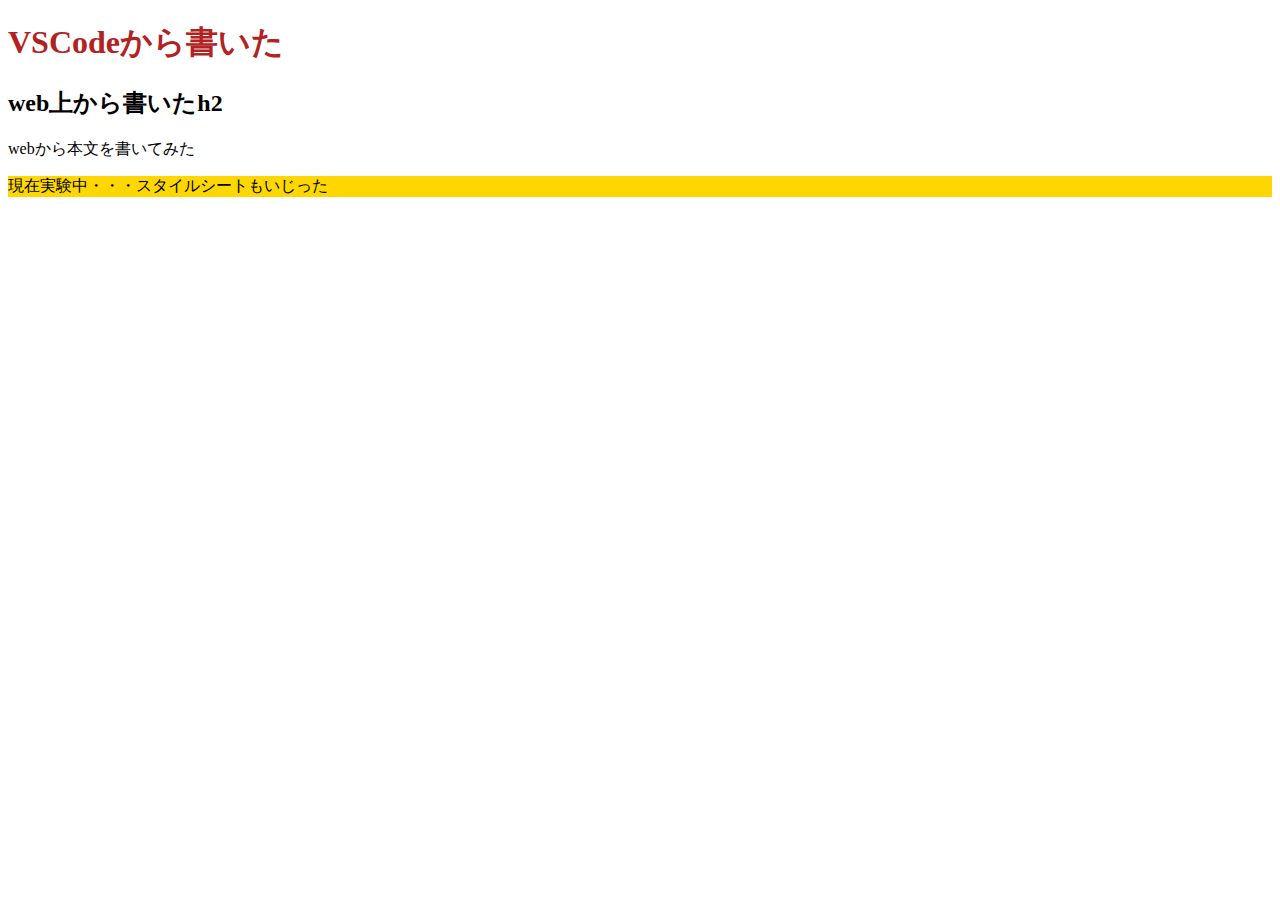
<file: index.html>
<!DOCTYPE html>
<html lang="ja">
<head>
	<meta charset="UTF-8">
	<meta name="viewport" content="width=device-width, initial-scale=1.0">
	<title>Document</title>
	<link href="style.css" rel="stylesheet" />
</head>
<body>
	<h1>VSCodeから書いた</h1>
	<h2>web上から書いたh2</h2>
	webから本文を書いてみた
	<p>現在実験中・・・スタイルシートもいじった</p>
</body>
</html>
</file>
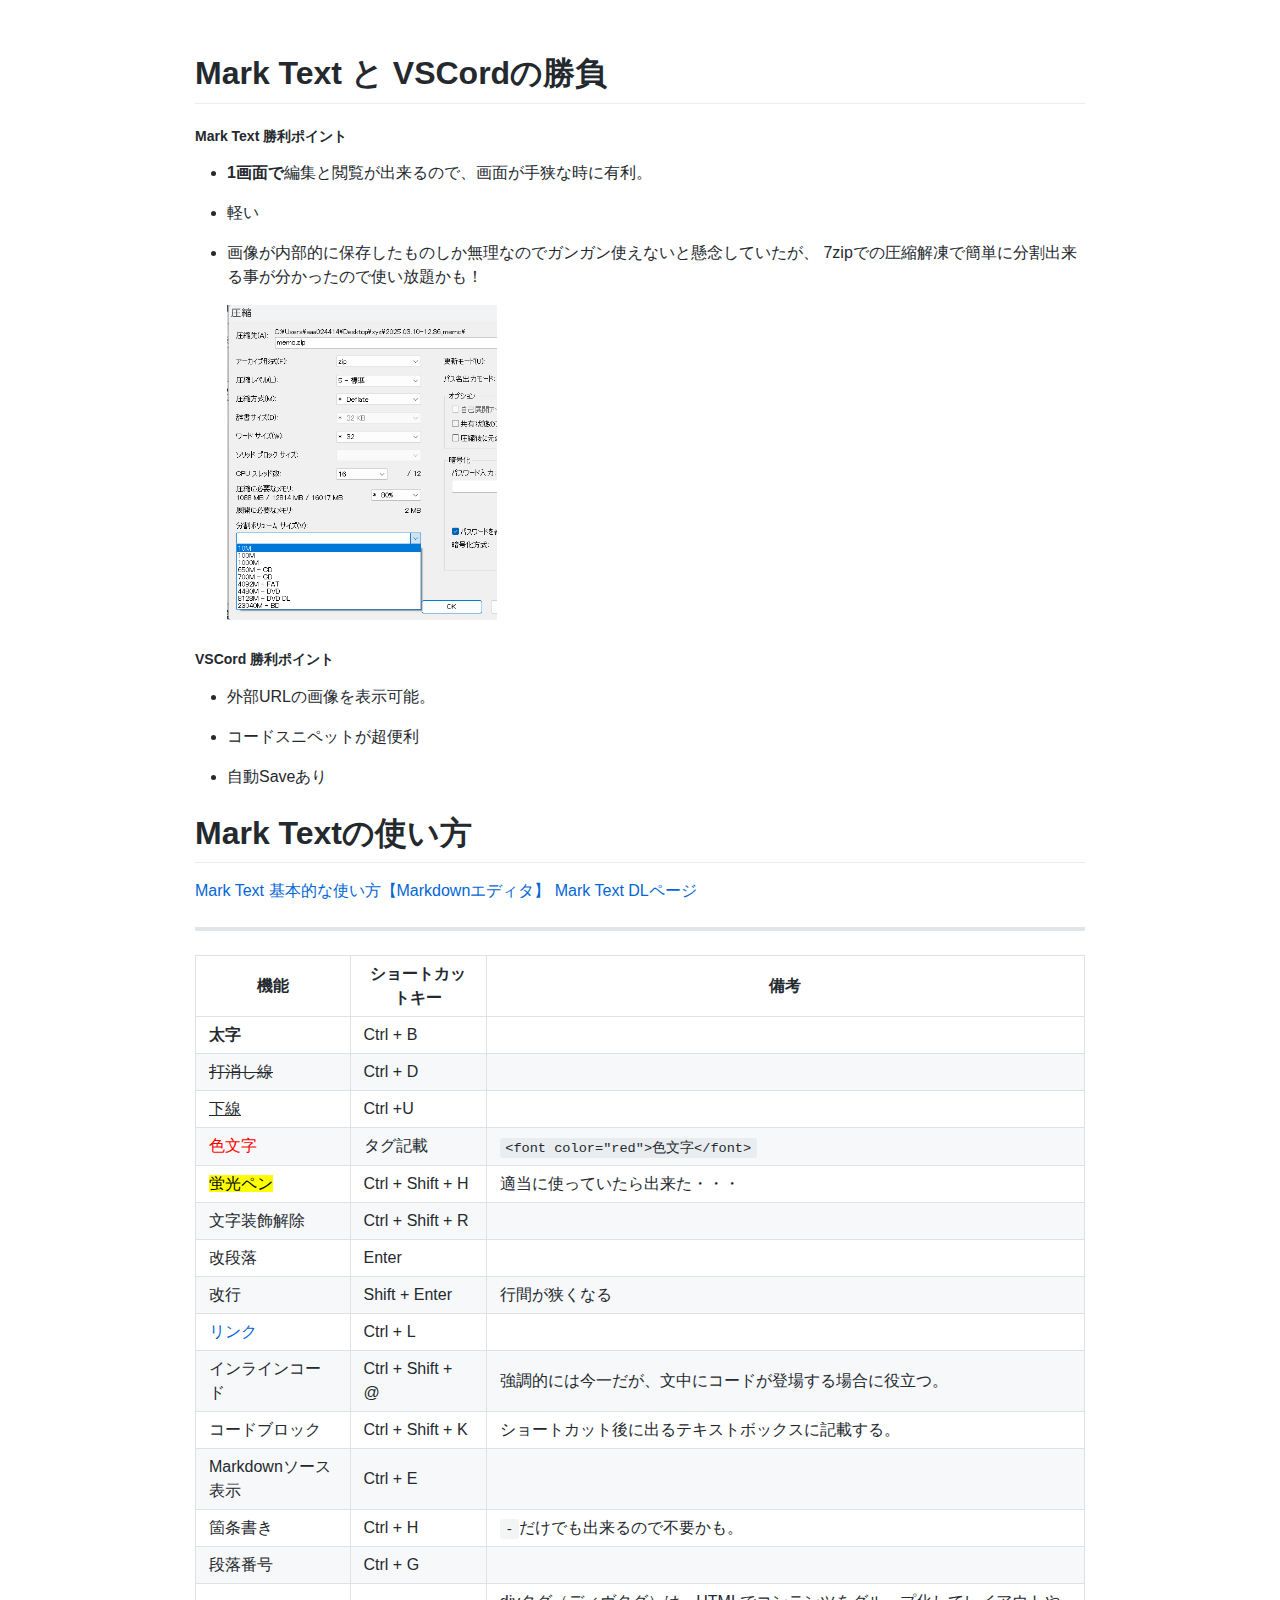
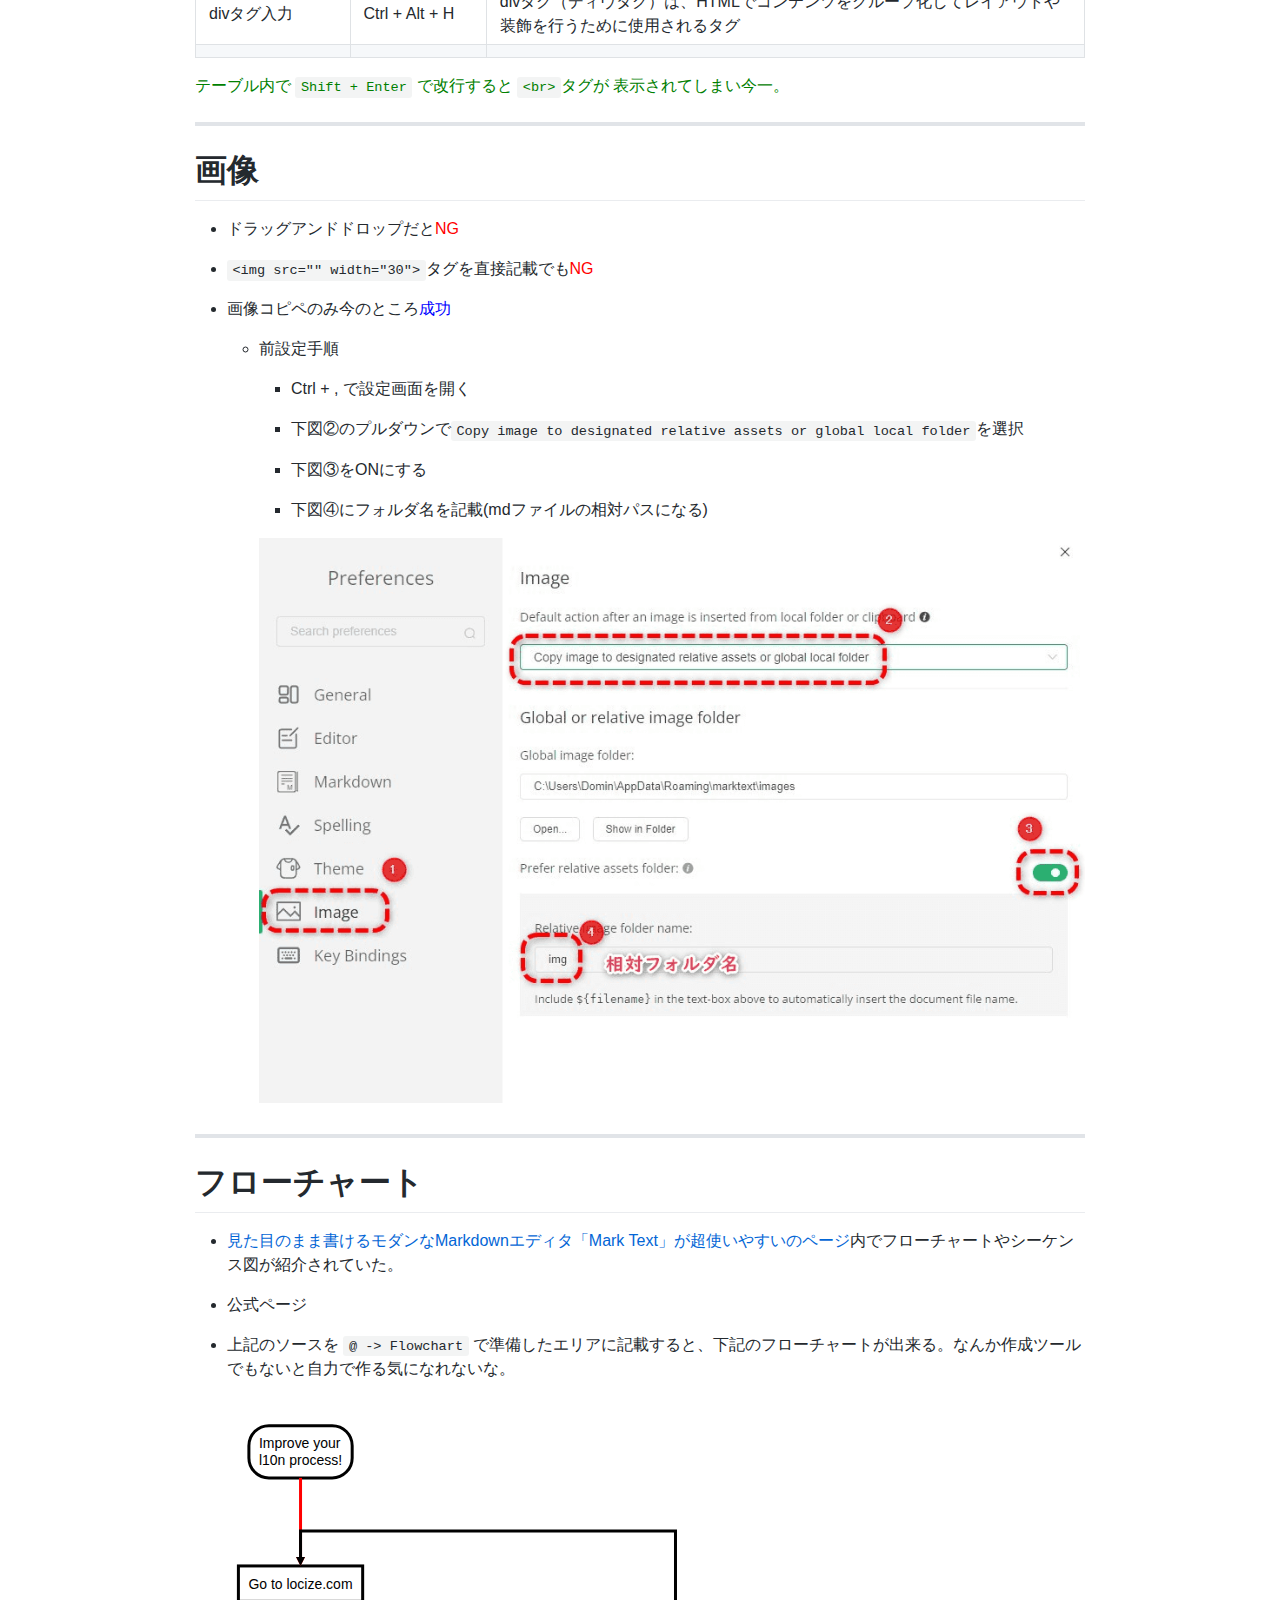
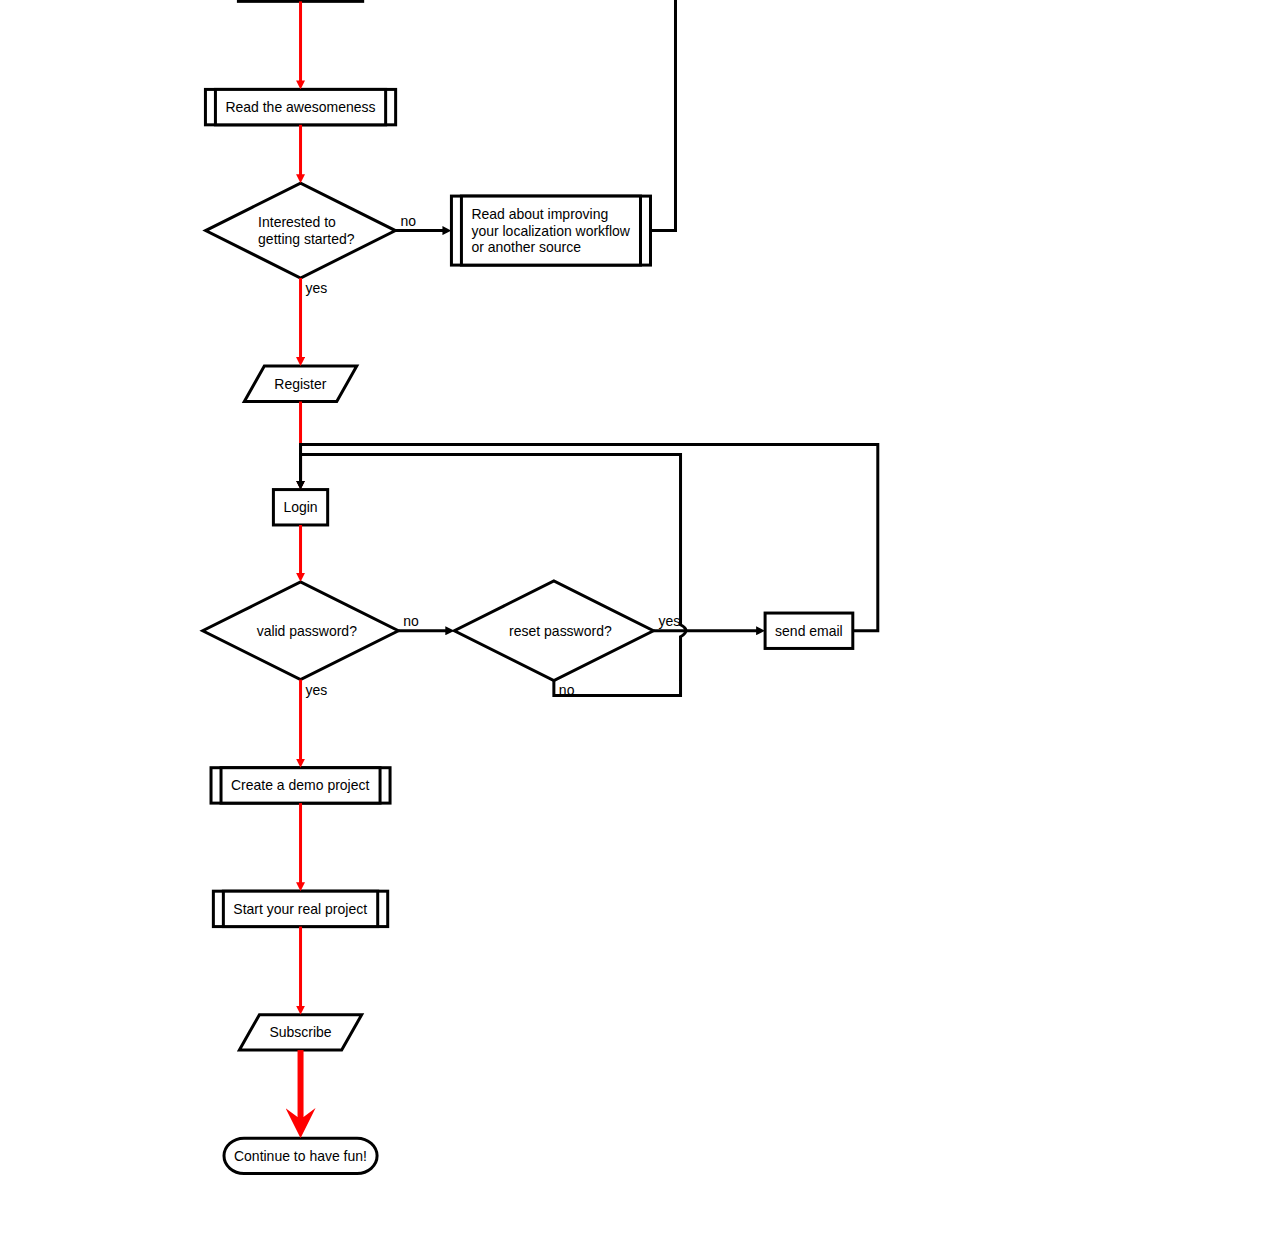
<file: mark_Text.html>
<!DOCTYPE html>
<html lang="en">
<head>
  <meta charset="UTF-8">
  <meta name="viewport" content="width=device-width, initial-scale=1">
  <title></title>
  <style>
  @font-face {
  font-family: octicons-link;
  src: url([data-uri]) format('woff');
}

.markdown-body .octicon {
  display: inline-block;
  fill: currentColor;
  vertical-align: text-bottom;
}

.markdown-body .anchor {
  float: left;
  line-height: 1;
  margin-left: -20px;
  padding-right: 4px;
}

.markdown-body .anchor:focus {
  outline: none;
}

.markdown-body h1 .octicon-link,
.markdown-body h2 .octicon-link,
.markdown-body h3 .octicon-link,
.markdown-body h4 .octicon-link,
.markdown-body h5 .octicon-link,
.markdown-body h6 .octicon-link {
  color: #1b1f23;
  vertical-align: middle;
  visibility: hidden;
}

.markdown-body h1:hover .anchor,
.markdown-body h2:hover .anchor,
.markdown-body h3:hover .anchor,
.markdown-body h4:hover .anchor,
.markdown-body h5:hover .anchor,
.markdown-body h6:hover .anchor {
  text-decoration: none;
}

.markdown-body h1:hover .anchor .octicon-link,
.markdown-body h2:hover .anchor .octicon-link,
.markdown-body h3:hover .anchor .octicon-link,
.markdown-body h4:hover .anchor .octicon-link,
.markdown-body h5:hover .anchor .octicon-link,
.markdown-body h6:hover .anchor .octicon-link {
  visibility: visible;
}

.markdown-body {
  -ms-text-size-adjust: 100%;
  -webkit-text-size-adjust: 100%;
  color: #24292e;
  line-height: 1.5;
  font-family: -apple-system,BlinkMacSystemFont,Segoe UI,Helvetica,Arial,sans-serif,Apple Color Emoji,Segoe UI Emoji,Segoe UI Symbol;
  font-size: 16px;
  line-height: 1.5;
  word-wrap: break-word;
}

.markdown-body .pl-c {
  color: #6a737d;
}

.markdown-body .pl-c1,
.markdown-body .pl-s .pl-v {
  color: #005cc5;
}

.markdown-body .pl-e,
.markdown-body .pl-en {
  color: #6f42c1;
}

.markdown-body .pl-s .pl-s1,
.markdown-body .pl-smi {
  color: #24292e;
}

.markdown-body .pl-ent {
  color: #22863a;
}

.markdown-body .pl-k {
  color: #d73a49;
}

.markdown-body .pl-pds,
.markdown-body .pl-s,
.markdown-body .pl-s .pl-pse .pl-s1,
.markdown-body .pl-sr,
.markdown-body .pl-sr .pl-cce,
.markdown-body .pl-sr .pl-sra,
.markdown-body .pl-sr .pl-sre {
  color: #032f62;
}

.markdown-body .pl-smw,
.markdown-body .pl-v {
  color: #e36209;
}

.markdown-body .pl-bu {
  color: #b31d28;
}

.markdown-body .pl-ii {
  background-color: #b31d28;
  color: #fafbfc;
}

.markdown-body .pl-c2 {
  background-color: #d73a49;
  color: #fafbfc;
}

.markdown-body .pl-c2:before {
  content: "^M";
}

.markdown-body .pl-sr .pl-cce {
  color: #22863a;
  font-weight: 700;
}

.markdown-body .pl-ml {
  color: #735c0f;
}

.markdown-body .pl-mh,
.markdown-body .pl-mh .pl-en,
.markdown-body .pl-ms {
  color: #005cc5;
  font-weight: 700;
}

.markdown-body .pl-mi {
  color: #24292e;
  font-style: italic;
}

.markdown-body .pl-mb {
  color: #24292e;
  font-weight: 700;
}

.markdown-body .pl-md {
  background-color: #ffeef0;
  color: #b31d28;
}

.markdown-body .pl-mi1 {
  background-color: #f0fff4;
  color: #22863a;
}

.markdown-body .pl-mc {
  background-color: #ffebda;
  color: #e36209;
}

.markdown-body .pl-mi2 {
  background-color: #005cc5;
  color: #f6f8fa;
}

.markdown-body .pl-mdr {
  color: #6f42c1;
  font-weight: 700;
}

.markdown-body .pl-ba {
  color: #586069;
}

.markdown-body .pl-sg {
  color: #959da5;
}

.markdown-body .pl-corl {
  color: #032f62;
  text-decoration: underline;
}

.markdown-body details {
  display: block;
}

.markdown-body summary {
  display: list-item;
}

.markdown-body a {
  background-color: transparent;
}

.markdown-body a:active,
.markdown-body a:hover {
  outline-width: 0;
}

.markdown-body strong {
  font-weight: inherit;
  font-weight: bolder;
}

.markdown-body h1 {
  font-size: 2em;
  margin: .67em 0;
}

.markdown-body img {
  border-style: none;
}

.markdown-body code,
.markdown-body kbd,
.markdown-body pre {
  font-family: monospace,monospace;
  font-size: 1em;
}

.markdown-body hr {
  box-sizing: content-box;
  height: 0;
  overflow: visible;
}

.markdown-body input {
  font: inherit;
  margin: 0;
}

.markdown-body input {
  overflow: visible;
}

.markdown-body [type=checkbox] {
  box-sizing: border-box;
  padding: 0;
}

.markdown-body * {
  box-sizing: border-box;
}

.markdown-body input {
  font-family: inherit;
  font-size: inherit;
  line-height: inherit;
}

.markdown-body a {
  color: #0366d6;
  text-decoration: none;
}

.markdown-body a:hover {
  text-decoration: underline;
}

.markdown-body strong {
  font-weight: 600;
}

.markdown-body hr {
  background: transparent;
  border: 0;
  border-bottom: 1px solid #dfe2e5;
  height: 0;
  margin: 15px 0;
  overflow: hidden;
}

.markdown-body hr:before {
  content: "";
  display: table;
}

.markdown-body hr:after {
  clear: both;
  content: "";
  display: table;
}

.markdown-body table {
  border-collapse: collapse;
  border-spacing: 0;
}

.markdown-body td,
.markdown-body th {
  padding: 0;
}

.markdown-body details summary {
  cursor: pointer;
}

.markdown-body h1,
.markdown-body h2,
.markdown-body h3,
.markdown-body h4,
.markdown-body h5,
.markdown-body h6 {
  margin-bottom: 0;
  margin-top: 0;
}

.markdown-body h1 {
  font-size: 32px;
}

.markdown-body h1,
.markdown-body h2 {
  font-weight: 600;
}

.markdown-body h2 {
  font-size: 24px;
}

.markdown-body h3 {
  font-size: 20px;
}

.markdown-body h3,
.markdown-body h4 {
  font-weight: 600;
}

.markdown-body h4 {
  font-size: 16px;
}

.markdown-body h5 {
  font-size: 14px;
}

.markdown-body h5,
.markdown-body h6 {
  font-weight: 600;
}

.markdown-body h6 {
  font-size: 12px;
}

.markdown-body p {
  margin-bottom: 10px;
  margin-top: 0;
}

.markdown-body blockquote {
  margin: 0;
}

.markdown-body ol,
.markdown-body ul {
  margin-bottom: 0;
  margin-top: 0;
  padding-left: 0;
}

.markdown-body ol ol,
.markdown-body ul ol {
  list-style-type: lower-roman;
}

.markdown-body ol ol ol,
.markdown-body ol ul ol,
.markdown-body ul ol ol,
.markdown-body ul ul ol {
  list-style-type: lower-alpha;
}

.markdown-body dd {
  margin-left: 0;
}

.markdown-body code,
.markdown-body pre {
  font-family: SFMono-Regular,Consolas,Liberation Mono,Menlo,Courier,monospace;
  font-size: 12px;
}

.markdown-body pre {
  margin-bottom: 0;
  margin-top: 0;
}

.markdown-body input::-webkit-inner-spin-button,
.markdown-body input::-webkit-outer-spin-button {
  -webkit-appearance: none;
  appearance: none;
  margin: 0;
}

.markdown-body .border {
  border: 1px solid #e1e4e8!important;
}

.markdown-body .border-0 {
  border: 0!important;
}

.markdown-body .border-bottom {
  border-bottom: 1px solid #e1e4e8!important;
}

.markdown-body .rounded-1 {
  border-radius: 3px!important;
}

.markdown-body .bg-white {
  background-color: #fff!important;
}

.markdown-body .bg-gray-light {
  background-color: #fafbfc!important;
}

.markdown-body .text-gray-light {
  color: #6a737d!important;
}

.markdown-body .mb-0 {
  margin-bottom: 0!important;
}

.markdown-body .my-2 {
  margin-bottom: 8px!important;
  margin-top: 8px!important;
}

.markdown-body .pl-0 {
  padding-left: 0!important;
}

.markdown-body .py-0 {
  padding-bottom: 0!important;
  padding-top: 0!important;
}

.markdown-body .pl-1 {
  padding-left: 4px!important;
}

.markdown-body .pl-2 {
  padding-left: 8px!important;
}

.markdown-body .py-2 {
  padding-bottom: 8px!important;
  padding-top: 8px!important;
}

.markdown-body .pl-3,
.markdown-body .px-3 {
  padding-left: 16px!important;
}

.markdown-body .px-3 {
  padding-right: 16px!important;
}

.markdown-body .pl-4 {
  padding-left: 24px!important;
}

.markdown-body .pl-5 {
  padding-left: 32px!important;
}

.markdown-body .pl-6 {
  padding-left: 40px!important;
}

.markdown-body .f6 {
  font-size: 12px!important;
}

.markdown-body .lh-condensed {
  line-height: 1.25!important;
}

.markdown-body .text-bold {
  font-weight: 600!important;
}

.markdown-body:before {
  content: "";
  display: table;
}

.markdown-body:after {
  clear: both;
  content: "";
  display: table;
}

.markdown-body>:first-child {
  margin-top: 0!important;
}

.markdown-body>:last-child {
  margin-bottom: 0!important;
}

.markdown-body a:not([href]) {
  color: inherit;
  text-decoration: none;
}

.markdown-body blockquote,
.markdown-body dl,
.markdown-body ol,
.markdown-body p,
.markdown-body pre,
.markdown-body table,
.markdown-body ul {
  margin-bottom: 16px;
  margin-top: 0;
}

.markdown-body hr {
  background-color: #e1e4e8;
  border: 0;
  height: .25em;
  margin: 24px 0;
  padding: 0;
}

.markdown-body blockquote {
  border-left: .25em solid #dfe2e5;
  color: #6a737d;
  padding: 0 1em;
}

.markdown-body blockquote>:first-child {
  margin-top: 0;
}

.markdown-body blockquote>:last-child {
  margin-bottom: 0;
}

.markdown-body kbd {
  background-color: #fafbfc;
  border: 1px solid #c6cbd1;
  border-bottom-color: #959da5;
  border-radius: 3px;
  box-shadow: inset 0 -1px 0 #959da5;
  color: #444d56;
  display: inline-block;
  font-size: 11px;
  line-height: 10px;
  padding: 3px 5px;
  vertical-align: middle;
}

.markdown-body h1,
.markdown-body h2,
.markdown-body h3,
.markdown-body h4,
.markdown-body h5,
.markdown-body h6 {
  font-weight: 600;
  line-height: 1.25;
  margin-bottom: 16px;
  margin-top: 24px;
}

.markdown-body h1 {
  font-size: 2em;
}

.markdown-body h1,
.markdown-body h2 {
  border-bottom: 1px solid #eaecef;
  padding-bottom: .3em;
}

.markdown-body h2 {
  font-size: 1.5em;
}

.markdown-body h3 {
  font-size: 1.25em;
}

.markdown-body h4 {
  font-size: 1em;
}

.markdown-body h5 {
  font-size: .875em;
}

.markdown-body h6 {
  color: #6a737d;
  font-size: .85em;
}

.markdown-body ol,
.markdown-body ul {
  padding-left: 2em;
}

.markdown-body ol ol,
.markdown-body ol ul,
.markdown-body ul ol,
.markdown-body ul ul {
  margin-bottom: 0;
  margin-top: 0;
}

.markdown-body li {
  word-wrap: break-all;
}

.markdown-body li>p {
  margin-top: 16px;
}

.markdown-body li+li {
  margin-top: .25em;
}

.markdown-body dl {
  padding: 0;
}

.markdown-body dl dt {
  font-size: 1em;
  font-style: italic;
  font-weight: 600;
  margin-top: 16px;
  padding: 0;
}

.markdown-body dl dd {
  margin-bottom: 16px;
  padding: 0 16px;
}

.markdown-body table {
  display: block;
  overflow: auto;
  width: 100%;
}

.markdown-body table th {
  font-weight: 600;
}

.markdown-body table td,
.markdown-body table th {
  border: 1px solid #dfe2e5;
  padding: 6px 13px;
}

.markdown-body table tr {
  background-color: #fff;
  border-top: 1px solid #c6cbd1;
}

.markdown-body table tr:nth-child(2n) {
  background-color: #f6f8fa;
}

.markdown-body img {
  background-color: #fff;
  box-sizing: content-box;
  max-width: 100%;
}

.markdown-body img[align=right] {
  padding-left: 20px;
}

.markdown-body img[align=left] {
  padding-right: 20px;
}

.markdown-body code {
  background-color: rgba(27,31,35,.05);
  border-radius: 3px;
  font-size: 85%;
  margin: 0;
  padding: .2em .4em;
}

.markdown-body pre {
  word-wrap: normal;
}

.markdown-body pre>code {
  background: transparent;
  border: 0;
  font-size: 100%;
  margin: 0;
  padding: 0;
  white-space: pre;
  word-break: normal;
}

.markdown-body .highlight {
  margin-bottom: 16px;
}

.markdown-body .highlight pre {
  margin-bottom: 0;
  word-break: normal;
}

.markdown-body .highlight pre,
.markdown-body pre {
  background-color: #f6f8fa;
  border-radius: 3px;
  font-size: 85%;
  line-height: 1.45;
  overflow: auto;
  padding: 16px;
}

.markdown-body pre code {
  background-color: transparent;
  border: 0;
  display: inline;
  line-height: inherit;
  margin: 0;
  max-width: auto;
  overflow: visible;
  padding: 0;
  word-wrap: normal;
}

.markdown-body .commit-tease-sha {
  color: #444d56;
  display: inline-block;
  font-family: SFMono-Regular,Consolas,Liberation Mono,Menlo,Courier,monospace;
  font-size: 90%;
}

.markdown-body .blob-wrapper {
  border-bottom-left-radius: 3px;
  border-bottom-right-radius: 3px;
  overflow-x: auto;
  overflow-y: hidden;
}

.markdown-body .blob-wrapper-embedded {
  max-height: 240px;
  overflow-y: auto;
}

.markdown-body .blob-num {
  -moz-user-select: none;
  -ms-user-select: none;
  -webkit-user-select: none;
  color: rgba(27,31,35,.3);
  cursor: pointer;
  font-family: SFMono-Regular,Consolas,Liberation Mono,Menlo,Courier,monospace;
  font-size: 12px;
  line-height: 20px;
  min-width: 50px;
  padding-left: 10px;
  padding-right: 10px;
  text-align: right;
  user-select: none;
  vertical-align: top;
  white-space: nowrap;
  width: 1%;
}

.markdown-body .blob-num:hover {
  color: rgba(27,31,35,.6);
}

.markdown-body .blob-num:before {
  content: attr(data-line-number);
}

.markdown-body .blob-code {
  line-height: 20px;
  padding-left: 10px;
  padding-right: 10px;
  position: relative;
  vertical-align: top;
}

.markdown-body .blob-code-inner {
  color: #24292e;
  font-family: SFMono-Regular,Consolas,Liberation Mono,Menlo,Courier,monospace;
  font-size: 12px;
  overflow: visible;
  white-space: pre;
  word-wrap: normal;
}

.markdown-body .pl-token.active,
.markdown-body .pl-token:hover {
  background: #ffea7f;
  cursor: pointer;
}

.markdown-body kbd {
  background-color: #fafbfc;
  border: 1px solid #d1d5da;
  border-bottom-color: #c6cbd1;
  border-radius: 3px;
  box-shadow: inset 0 -1px 0 #c6cbd1;
  color: #444d56;
  display: inline-block;
  font: 11px SFMono-Regular,Consolas,Liberation Mono,Menlo,Courier,monospace;
  line-height: 10px;
  padding: 3px 5px;
  vertical-align: middle;
}

.markdown-body :checked+.radio-label {
  border-color: #0366d6;
  position: relative;
  z-index: 1;
}

.markdown-body .tab-size[data-tab-size="1"] {
  -moz-tab-size: 1;
  tab-size: 1;
}

.markdown-body .tab-size[data-tab-size="2"] {
  -moz-tab-size: 2;
  tab-size: 2;
}

.markdown-body .tab-size[data-tab-size="3"] {
  -moz-tab-size: 3;
  tab-size: 3;
}

.markdown-body .tab-size[data-tab-size="4"] {
  -moz-tab-size: 4;
  tab-size: 4;
}

.markdown-body .tab-size[data-tab-size="5"] {
  -moz-tab-size: 5;
  tab-size: 5;
}

.markdown-body .tab-size[data-tab-size="6"] {
  -moz-tab-size: 6;
  tab-size: 6;
}

.markdown-body .tab-size[data-tab-size="7"] {
  -moz-tab-size: 7;
  tab-size: 7;
}

.markdown-body .tab-size[data-tab-size="8"] {
  -moz-tab-size: 8;
  tab-size: 8;
}

.markdown-body .tab-size[data-tab-size="9"] {
  -moz-tab-size: 9;
  tab-size: 9;
}

.markdown-body .tab-size[data-tab-size="10"] {
  -moz-tab-size: 10;
  tab-size: 10;
}

.markdown-body .tab-size[data-tab-size="11"] {
  -moz-tab-size: 11;
  tab-size: 11;
}

.markdown-body .tab-size[data-tab-size="12"] {
  -moz-tab-size: 12;
  tab-size: 12;
}

.markdown-body .task-list-item {
  list-style-type: none;
}

.markdown-body .task-list-item+.task-list-item {
  margin-top: 3px;
}

.markdown-body .task-list-item input {
  margin: 0 .2em .25em -1.6em;
  vertical-align: middle;
}

.markdown-body hr {
  border-bottom-color: #eee;
}

.markdown-body .pl-0 {
  padding-left: 0!important;
}

.markdown-body .pl-1 {
  padding-left: 4px!important;
}

.markdown-body .pl-2 {
  padding-left: 8px!important;
}

.markdown-body .pl-3 {
  padding-left: 16px!important;
}

.markdown-body .pl-4 {
  padding-left: 24px!important;
}

.markdown-body .pl-5 {
  padding-left: 32px!important;
}

.markdown-body .pl-6 {
  padding-left: 40px!important;
}

.markdown-body .pl-7 {
  padding-left: 48px!important;
}

.markdown-body .pl-8 {
  padding-left: 64px!important;
}

.markdown-body .pl-9 {
  padding-left: 80px!important;
}

.markdown-body .pl-10 {
  padding-left: 96px!important;
}

.markdown-body .pl-11 {
  padding-left: 112px!important;
}

.markdown-body .pl-12 {
  padding-left: 128px!important;
}

/*# sourceURL=webpack://./node_modules/github-markdown-css/github-markdown.css */
/*# sourceMappingURL=[data-uri] */
  </style>
  <style>
  /**
 * prism.js default theme for JavaScript, CSS and HTML
 * Based on dabblet (http://dabblet.com)
 * @author Lea Verou
 */

code[class*="language-"],
pre[class*="language-"] {
	color: black;
	background: none;
	text-shadow: 0 1px white;
	font-family: Consolas, Monaco, 'Andale Mono', 'Ubuntu Mono', monospace;
	font-size: 1em;
	text-align: left;
	white-space: pre;
	word-spacing: normal;
	word-break: normal;
	word-wrap: normal;
	line-height: 1.5;

	-moz-tab-size: 4;
	-o-tab-size: 4;
	tab-size: 4;

	-webkit-hyphens: none;
	-moz-hyphens: none;
	-ms-hyphens: none;
	hyphens: none;
}

pre[class*="language-"]::-moz-selection, pre[class*="language-"] ::-moz-selection,
code[class*="language-"]::-moz-selection, code[class*="language-"] ::-moz-selection {
	text-shadow: none;
	background: #b3d4fc;
}

pre[class*="language-"]::selection, pre[class*="language-"] ::selection,
code[class*="language-"]::selection, code[class*="language-"] ::selection {
	text-shadow: none;
	background: #b3d4fc;
}

@media print {
	code[class*="language-"],
	pre[class*="language-"] {
		text-shadow: none;
	}
}

/* Code blocks */
pre[class*="language-"] {
	padding: 1em;
	margin: .5em 0;
	overflow: auto;
}

:not(pre) > code[class*="language-"],
pre[class*="language-"] {
	background: #f5f2f0;
}

/* Inline code */
:not(pre) > code[class*="language-"] {
	padding: .1em;
	border-radius: .3em;
	white-space: normal;
}

.token.comment,
.token.prolog,
.token.doctype,
.token.cdata {
	color: slategray;
}

.token.punctuation {
	color: #999;
}

.token.namespace {
	opacity: .7;
}

.token.property,
.token.tag,
.token.boolean,
.token.number,
.token.constant,
.token.symbol,
.token.deleted {
	color: #905;
}

.token.selector,
.token.attr-name,
.token.string,
.token.char,
.token.builtin,
.token.inserted {
	color: #690;
}

.token.operator,
.token.entity,
.token.url,
.language-css .token.string,
.style .token.string {
	color: #9a6e3a;
	/* This background color was intended by the author of this theme. */
	background: hsla(0, 0%, 100%, .5);
}

.token.atrule,
.token.attr-value,
.token.keyword {
	color: #07a;
}

.token.function,
.token.class-name {
	color: #DD4A68;
}

.token.regex,
.token.important,
.token.variable {
	color: #e90;
}

.token.important,
.token.bold {
	font-weight: bold;
}
.token.italic {
	font-style: italic;
}

.token.entity {
	cursor: help;
}

/*# sourceURL=webpack://./node_modules/prismjs/themes/prism.css */
/*# sourceMappingURL=[data-uri] */
  </style>
  <style>
  
  </style>
  <style>
    .markdown-body {
      font-family: -apple-system,Segoe UI,Helvetica,Arial,sans-serif,Apple Color Emoji,Segoe UI Emoji;
      box-sizing: border-box;
      min-width: 200px;
      max-width: 980px;
      margin: 0 auto;
      padding: 45px;
    }

    @media not print {
      .markdown-body {
        padding: 45px;
      }

      @media (max-width: 767px) {
        .markdown-body {
          padding: 15px;
        }
      }
    }

    .hf-container {
      color: #24292e;
      line-height: 1.3;
    }

    .markdown-body .highlight pre,
    .markdown-body pre {
      white-space: pre-wrap;
    }
    .markdown-body table {
      display: table;
    }
    .markdown-body img[data-align="center"] {
      display: block;
      margin: 0 auto;
    }
    .markdown-body img[data-align="right"] {
      display: block;
      margin: 0 0 0 auto;
    }
    .markdown-body li.task-list-item {
      list-style-type: none;
    }
    .markdown-body li > [type=checkbox] {
      margin: 0 0 0 -1.3em;
    }
    .markdown-body input[type="checkbox"] ~ p {
      margin-top: 0;
      display: inline-block;
    }
    .markdown-body ol ol,
    .markdown-body ul ol {
      list-style-type: decimal;
    }
    .markdown-body ol ol ol,
    .markdown-body ol ul ol,
    .markdown-body ul ol ol,
    .markdown-body ul ul ol {
      list-style-type: decimal;
    }
  </style>
  <style>.markdown-body a.footnote-ref {
  text-decoration: none;
}

.footnotes {
  font-size: .85em;
  opacity: .8;
}

.footnotes li[role="doc-endnote"] {
  position: relative;
}

.footnotes .footnote-back {
  position: absolute;
  font-family: initial;
  top: .2em;
  right: 1em;
  text-decoration: none;
}

.inline-math.invalid,
.multiple-math.invalid {
  color: rgb(255, 105, 105);
}

.toc-container {
  width: 100%;
}

.toc-container .toc-title {
  font-weight: 700;
  font-size: 1.2em;
  margin-bottom: 0;
}

.toc-container li,
.toc-container ul,
.toc-container ul li {
  list-style: none !important;
}

.toc-container > ul {
  padding-left: 0;
}

.toc-container ul li span {
  display : flex;
}

.toc-container ul li span a {
  color: inherit;
  text-decoration: none;
}
.toc-container ul li span a:hover {
  color: inherit;
  text-decoration: none;
}

.toc-container ul li span span.dots {
  flex: 1;
  height: 0.65em;
  margin: 0 10px;
  border-bottom: 2px dotted black;
}

/*# sourceURL=webpack://./src/muya/lib/assets/styles/exportStyle.css */
/*# sourceMappingURL=[data-uri] */</style>
  <style>.markdown-body{}pre.front-matter{display:none!important;}</style>
</head>
<body>
  <article class="markdown-body"><h1 class="atx" id="mark-text-と-vscordの勝負">Mark Text と VSCordの勝負</h1>
<h5 class="atx" id="mark-text-勝利ポイント">Mark Text 勝利ポイント</h5>
<ul>
<li><p><strong>1画面で</strong>編集と閲覧が出来るので、画面が手狭な時に有利。</p>
</li>
<li><p>軽い</p>
</li>
<li><p>画像が内部的に保存したものしか無理なのでガンガン使えないと懸念していたが、
7zipでの圧縮解凍で簡単に分割出来る事が分かったので使い放題かも！</p>
<img width="270" alt="" title="" src="img/2025-03-10-16-14-42-{7A1B9C6D-81BB-4E41-B6EC-40F92CE8DE47}.png">

</li>
</ul>
<h5 class="atx" id="vscord-勝利ポイント">VSCord 勝利ポイント</h5>
<ul>
<li><p>外部URLの画像を表示可能。</p>
</li>
<li><p>コードスニペットが超便利</p>
</li>
<li><p>自動Saveあり</p>
</li>
</ul>
<h1 class="atx" id="mark-textの使い方">Mark Textの使い方</h1>
<p><a href="https://www.ultra-noob.com/blog/2021/78/">Mark Text 基本的な使い方【Markdownエディタ】</a>
<a href="https://github.com/marktext/marktext?tab=readme-ov-file#download-and-installation">Mark Text DLページ</a></p>
<hr>
<table>
<thead>
<tr>
<th>機能</th>
<th>ショートカットキー</th>
<th>備考</th>
</tr>
</thead>
<tbody><tr>
<td><strong>太字</strong></td>
<td>Ctrl + B</td>
<td></td>
</tr>
<tr>
<td><del>打消し線</del></td>
<td>Ctrl + D</td>
<td></td>
</tr>
<tr>
<td><u>下線</u></td>
<td>Ctrl +U</td>
<td></td>
</tr>
<tr>
<td><font color="red">色文字</font></td>
<td>タグ記載</td>
<td><code>&lt;font color="red"&gt;色文字&lt;/font&gt;</code></td>
</tr>
<tr>
<td><mark>蛍光ペン</mark></td>
<td>Ctrl + Shift + H</td>
<td>適当に使っていたら出来た・・・</td>
</tr>
<tr>
<td>文字装飾解除</td>
<td>Ctrl + Shift + R</td>
<td></td>
</tr>
<tr>
<td>改段落</td>
<td>Enter</td>
<td></td>
</tr>
<tr>
<td>改行</td>
<td>Shift + Enter</td>
<td>行間が狭くなる</td>
</tr>
<tr>
<td><a href="http://a">リンク</a></td>
<td>Ctrl + L</td>
<td></td>
</tr>
<tr>
<td>インラインコード</td>
<td>Ctrl + Shift + @</td>
<td>強調的には今一だが、文中にコードが登場する場合に役立つ。</td>
</tr>
<tr>
<td>コードブロック</td>
<td>Ctrl + Shift + K</td>
<td>ショートカット後に出るテキストボックスに記載する。</td>
</tr>
<tr>
<td>Markdownソース表示</td>
<td>Ctrl + E</td>
<td></td>
</tr>
<tr>
<td>箇条書き</td>
<td>Ctrl + H</td>
<td><code>-</code>だけでも出来るので不要かも。</td>
</tr>
<tr>
<td>段落番号</td>
<td>Ctrl + G</td>
<td></td>
</tr>
<tr>
<td>divタグ入力</td>
<td>Ctrl + Alt + H</td>
<td>divタグ（ディヴタグ）は、HTMLでコンテンツをグループ化してレイアウトや装飾を行うために使用されるタグ</td>
</tr>
<tr>
<td></td>
<td></td>
<td></td>
</tr>
</tbody></table>
<p><font color="green">テーブル内で <code>Shift + Enter</code> で改行すると <code>&lt;br&gt;</code>タグが 表示されてしまい今一。</font></p>
<hr>
<h1 class="atx" id="画像">画像</h1>
<ul>
<li><p>ドラッグアンドドロップだと<font color="red">NG</font></p>
</li>
<li><p><code>&lt;img src="" width="30"&gt;</code>タグを直接記載でも<font color="red">NG</font></p>
</li>
<li><p>画像コピペのみ今のところ<font color="blue">成功</font></p>
<ul>
<li><p>前設定手順</p>
<ul>
<li><p>Ctrl + , で設定画面を開く</p>
</li>
<li><p>下図②のプルダウンで<code>Copy image to designated relative assets or global local folder</code>を選択</p>
</li>
<li><p>下図③をONにする</p>
</li>
<li><p>下図④にフォルダ名を記載(mdファイルの相対パスになる)</p>
</li>
</ul>
<p><img alt="" src="/img/2025-03-10-14-27-22-image.png"></p>
</li>
</ul>
</li>
</ul>
<hr>

<h1 class="atx" id="フローチャート">フローチャート</h1>
<ul>
<li><p><a href="https://qiita.com/kazupaka/items/b75acf9cdac8dcb41a10">見た目のまま書けるモダンなMarkdownエディタ「Mark Text」が超使いやすいのページ</a>内でフローチャートやシーケンス図が紹介されていた。</p>
</li>
<li><p>公式ページ</p>
</li>
<li><p>上記のソースを <code>@  -&gt;  Flowchart</code> で準備したエリアに記載すると、下記のフローチャートが出来る。なんか作成ツールでもないと自力で作る気になれないな。</p>
</li>
</ul>
<div class="flowchart"><svg height="1380.5390625" version="1.1" width="685.80078125" xmlns="http://www.w3.org/2000/svg" xmlns:xlink="http://www.w3.org/1999/xlink" style="overflow: hidden; position: relative; top: -0.497585px;" viewBox="0 0 685.80078125 1380.5390625" preserveAspectRatio="xMidYMid meet"><desc style="-webkit-tap-highlight-color: rgba(0, 0, 0, 0);">Created with Raphaël 2.3.0</desc><defs style="-webkit-tap-highlight-color: rgba(0, 0, 0, 0);"><path stroke-linecap="round" d="M5,0 0,2.5 5,5z" id="raphael-marker-block" style="-webkit-tap-highlight-color: rgba(0, 0, 0, 0);"></path><path stroke-linecap="round" d="M5,0 0,2.5 5,5 3.5,3 3.5,2z" id="raphael-marker-classic" style="-webkit-tap-highlight-color: rgba(0, 0, 0, 0);"></path><marker id="raphael-marker-endblock33-objuhtkh" markerHeight="3" markerWidth="3" orient="auto" refX="1.5" refY="1.5" style="-webkit-tap-highlight-color: rgba(0, 0, 0, 0);"><use xlink:href="#raphael-marker-block" transform="rotate(180 1.5 1.5) scale(0.6,0.6)" stroke-width="1.6667" fill="Red" stroke="none" style="-webkit-tap-highlight-color: rgba(0, 0, 0, 0);"></use></marker><marker id="raphael-marker-endblock33-objqntpw" markerHeight="3" markerWidth="3" orient="auto" refX="1.5" refY="1.5" style="-webkit-tap-highlight-color: rgba(0, 0, 0, 0);"><use xlink:href="#raphael-marker-block" transform="rotate(180 1.5 1.5) scale(0.6,0.6)" stroke-width="1.6667" fill="Red" stroke="none" style="-webkit-tap-highlight-color: rgba(0, 0, 0, 0);"></use></marker><marker id="raphael-marker-endblock33-objkwzo2" markerHeight="3" markerWidth="3" orient="auto" refX="1.5" refY="1.5" style="-webkit-tap-highlight-color: rgba(0, 0, 0, 0);"><use xlink:href="#raphael-marker-block" transform="rotate(180 1.5 1.5) scale(0.6,0.6)" stroke-width="1.6667" fill="Red" stroke="none" style="-webkit-tap-highlight-color: rgba(0, 0, 0, 0);"></use></marker><marker id="raphael-marker-endblock33-objw0x7t" markerHeight="3" markerWidth="3" orient="auto" refX="1.5" refY="1.5" style="-webkit-tap-highlight-color: rgba(0, 0, 0, 0);"><use xlink:href="#raphael-marker-block" transform="rotate(180 1.5 1.5) scale(0.6,0.6)" stroke-width="1.6667" fill="Red" stroke="none" style="-webkit-tap-highlight-color: rgba(0, 0, 0, 0);"></use></marker><marker id="raphael-marker-endblock33-obj4g476" markerHeight="3" markerWidth="3" orient="auto" refX="1.5" refY="1.5" style="-webkit-tap-highlight-color: rgba(0, 0, 0, 0);"><use xlink:href="#raphael-marker-block" transform="rotate(180 1.5 1.5) scale(0.6,0.6)" stroke-width="1.6667" fill="black" stroke="none" style="-webkit-tap-highlight-color: rgba(0, 0, 0, 0);"></use></marker><marker id="raphael-marker-endblock33-objy8btk" markerHeight="3" markerWidth="3" orient="auto" refX="1.5" refY="1.5" style="-webkit-tap-highlight-color: rgba(0, 0, 0, 0);"><use xlink:href="#raphael-marker-block" transform="rotate(180 1.5 1.5) scale(0.6,0.6)" stroke-width="1.6667" fill="Red" stroke="none" style="-webkit-tap-highlight-color: rgba(0, 0, 0, 0);"></use></marker><marker id="raphael-marker-endblock33-objlotpa" markerHeight="3" markerWidth="3" orient="auto" refX="1.5" refY="1.5" style="-webkit-tap-highlight-color: rgba(0, 0, 0, 0);"><use xlink:href="#raphael-marker-block" transform="rotate(180 1.5 1.5) scale(0.6,0.6)" stroke-width="1.6667" fill="Red" stroke="none" style="-webkit-tap-highlight-color: rgba(0, 0, 0, 0);"></use></marker><marker id="raphael-marker-endblock33-objtt89i" markerHeight="3" markerWidth="3" orient="auto" refX="1.5" refY="1.5" style="-webkit-tap-highlight-color: rgba(0, 0, 0, 0);"><use xlink:href="#raphael-marker-block" transform="rotate(180 1.5 1.5) scale(0.6,0.6)" stroke-width="1.6667" fill="Red" stroke="none" style="-webkit-tap-highlight-color: rgba(0, 0, 0, 0);"></use></marker><marker id="raphael-marker-endblock33-objhrht6" markerHeight="3" markerWidth="3" orient="auto" refX="1.5" refY="1.5" style="-webkit-tap-highlight-color: rgba(0, 0, 0, 0);"><use xlink:href="#raphael-marker-block" transform="rotate(180 1.5 1.5) scale(0.6,0.6)" stroke-width="1.6667" fill="black" stroke="none" style="-webkit-tap-highlight-color: rgba(0, 0, 0, 0);"></use></marker><marker id="raphael-marker-endblock33-objq04qw" markerHeight="3" markerWidth="3" orient="auto" refX="1.5" refY="1.5" style="-webkit-tap-highlight-color: rgba(0, 0, 0, 0);"><use xlink:href="#raphael-marker-block" transform="rotate(180 1.5 1.5) scale(0.6,0.6)" stroke-width="1.6667" fill="Red" stroke="none" style="-webkit-tap-highlight-color: rgba(0, 0, 0, 0);"></use></marker><marker id="raphael-marker-endblock33-objlbai8" markerHeight="3" markerWidth="3" orient="auto" refX="1.5" refY="1.5" style="-webkit-tap-highlight-color: rgba(0, 0, 0, 0);"><use xlink:href="#raphael-marker-block" transform="rotate(180 1.5 1.5) scale(0.6,0.6)" stroke-width="1.6667" fill="Red" stroke="none" style="-webkit-tap-highlight-color: rgba(0, 0, 0, 0);"></use></marker><marker id="raphael-marker-endclassic55-objxf7ii" markerHeight="5" markerWidth="5" orient="auto" refX="2.5" refY="2.5" style="-webkit-tap-highlight-color: rgba(0, 0, 0, 0);"><use xlink:href="#raphael-marker-classic" transform="rotate(180 2.5 2.5) scale(1,1)" stroke-width="1.0000" fill="Red" stroke="none" style="-webkit-tap-highlight-color: rgba(0, 0, 0, 0);"></use></marker><marker id="raphael-marker-endblock33-objkyv16" markerHeight="3" markerWidth="3" orient="auto" refX="1.5" refY="1.5" style="-webkit-tap-highlight-color: rgba(0, 0, 0, 0);"><use xlink:href="#raphael-marker-block" transform="rotate(180 1.5 1.5) scale(0.6,0.6)" stroke-width="1.6667" fill="black" stroke="none" style="-webkit-tap-highlight-color: rgba(0, 0, 0, 0);"></use></marker><marker id="raphael-marker-endblock33-objkegsf" markerHeight="3" markerWidth="3" orient="auto" refX="1.5" refY="1.5" style="-webkit-tap-highlight-color: rgba(0, 0, 0, 0);"><use xlink:href="#raphael-marker-block" transform="rotate(180 1.5 1.5) scale(0.6,0.6)" stroke-width="1.6667" fill="black" stroke="none" style="-webkit-tap-highlight-color: rgba(0, 0, 0, 0);"></use></marker><marker id="raphael-marker-endblock33-obj7kwjh" markerHeight="3" markerWidth="3" orient="auto" refX="1.5" refY="1.5" style="-webkit-tap-highlight-color: rgba(0, 0, 0, 0);"><use xlink:href="#raphael-marker-block" transform="rotate(180 1.5 1.5) scale(0.6,0.6)" stroke-width="1.6667" fill="black" stroke="none" style="-webkit-tap-highlight-color: rgba(0, 0, 0, 0);"></use></marker><marker id="raphael-marker-endblock33-objabyd4" markerHeight="3" markerWidth="3" orient="auto" refX="1.5" refY="1.5" style="-webkit-tap-highlight-color: rgba(0, 0, 0, 0);"><use xlink:href="#raphael-marker-block" transform="rotate(180 1.5 1.5) scale(0.6,0.6)" stroke-width="1.6667" fill="black" stroke="none" style="-webkit-tap-highlight-color: rgba(0, 0, 0, 0);"></use></marker></defs><rect x="0" y="0" width="103.28125" height="52.21875" rx="20" ry="20" fill="#ffffff" stroke="#000000" style="-webkit-tap-highlight-color: rgba(0, 0, 0, 0);" stroke-width="3" class="flowchart" id="st" transform="matrix(1,0,0,1,53.8984,29.6602)"></rect><text x="10" y="26.109375" text-anchor="start" font-family="&quot;Arial&quot;" font-size="14px" stroke="none" fill="#000000" style="-webkit-tap-highlight-color: rgba(0, 0, 0, 0); text-anchor: start; font-family: Arial; font-size: 14px;" id="stt" class="flowchartt" transform="matrix(1,0,0,1,53.8984,29.6602)" stroke-width="1"><tspan dy="-3.453125" style="-webkit-tap-highlight-color: rgba(0, 0, 0, 0);">Improve your</tspan><tspan dy="16.8" x="10" style="-webkit-tap-highlight-color: rgba(0, 0, 0, 0);">l10n process!</tspan></text><a xlink:href="https://locize.com" xlink:show="new" style="-webkit-tap-highlight-color: rgba(0, 0, 0, 0);"><rect x="0" y="0" width="124.265625" height="35.40625" rx="0" ry="0" fill="#ffffff" stroke="#000000" style="-webkit-tap-highlight-color: rgba(0, 0, 0, 0);" stroke-width="3" class="flowchart" id="op1" transform="matrix(1,0,0,1,43.4063,169.9453)"></rect></a><a xlink:href="https://locize.com" xlink:show="new" style="-webkit-tap-highlight-color: rgba(0, 0, 0, 0);"><text x="10" y="17.703125" text-anchor="start" font-family="&quot;Arial&quot;" font-size="14px" stroke="none" fill="#000000" style="-webkit-tap-highlight-color: rgba(0, 0, 0, 0); text-anchor: start; font-family: Arial; font-size: 14px;" id="op1t" class="flowchartt" transform="matrix(1,0,0,1,43.4063,169.9453)" stroke-width="1"><tspan dy="4.953125" style="-webkit-tap-highlight-color: rgba(0, 0, 0, 0);">Go to locize.com</tspan></text></a><rect x="0" y="0" width="190.203125" height="35.40625" rx="0" ry="0" fill="#ffffff" stroke="#000000" style="-webkit-tap-highlight-color: rgba(0, 0, 0, 0);" stroke-width="3" class="flowchart" id="sub1" transform="matrix(1,0,0,1,10.4375,293.418)"></rect><rect x="10" y="0" width="170.203125" height="35.40625" rx="0" ry="0" fill="#ffffff" stroke="#000000" style="-webkit-tap-highlight-color: rgba(0, 0, 0, 0);" stroke-width="3" id="sub1i" transform="matrix(1,0,0,1,10.4375,293.418)"></rect><text x="20" y="17.703125" text-anchor="start" font-family="&quot;Arial&quot;" font-size="14px" stroke="none" fill="#000000" style="-webkit-tap-highlight-color: rgba(0, 0, 0, 0); text-anchor: start; font-family: Arial; font-size: 14px;" id="sub1t" class="flowchartt" transform="matrix(1,0,0,1,10.4375,293.418)" stroke-width="1"><tspan dy="4.953125" style="-webkit-tap-highlight-color: rgba(0, 0, 0, 0);">Read the awesomeness</tspan></text><path fill="#ffffff" stroke="#000000" d="M47.443359375,23.7216796875L0,47.443359375L94.88671875,94.88671875L189.7734375,47.443359375L94.88671875,0L0,47.443359375" stroke-width="3" id="cond" class="flowchart" style="-webkit-tap-highlight-color: rgba(0, 0, 0, 0);" transform="matrix(1,0,0,1,10.6523,387.1504)"></path><text x="52.443359375" y="47.443359375" text-anchor="start" font-family="&quot;Arial&quot;" font-size="14px" stroke="none" fill="#000000" style="-webkit-tap-highlight-color: rgba(0, 0, 0, 0); text-anchor: start; font-family: Arial; font-size: 14px;" id="condt" class="flowchartt" transform="matrix(1,0,0,1,10.6523,387.1504)" stroke-width="1"><tspan dy="-3.455078125" style="-webkit-tap-highlight-color: rgba(0, 0, 0, 0);">Interested to</tspan><tspan dy="16.8" x="52.443359375" style="-webkit-tap-highlight-color: rgba(0, 0, 0, 0);">getting started?</tspan></text><a xlink:href="https://www.locize.app/register" xlink:show="new" style="-webkit-tap-highlight-color: rgba(0, 0, 0, 0);"><path fill="#ffffff" stroke="#000000" d="M10,17.703125L0,35.40625L92.421875,35.40625L112.421875,0L20,0L10,17.703125" stroke-width="3" id="io" class="flowchart" style="-webkit-tap-highlight-color: rgba(0, 0, 0, 0);" transform="matrix(1,0,0,1,49.3281,570.1035)"></path></a><a xlink:href="https://www.locize.app/register" xlink:show="new" style="-webkit-tap-highlight-color: rgba(0, 0, 0, 0);"><text x="30" y="17.703125" text-anchor="start" font-family="&quot;Arial&quot;" font-size="14px" stroke="none" fill="#000000" style="-webkit-tap-highlight-color: rgba(0, 0, 0, 0); text-anchor: start; font-family: Arial; font-size: 14px;" id="iot" class="flowchartt" transform="matrix(1,0,0,1,49.3281,570.1035)" stroke-width="1"><tspan dy="4.953125" style="-webkit-tap-highlight-color: rgba(0, 0, 0, 0);">Register</tspan></text></a><a xlink:href="https://www.locize.app/login" xlink:show="new" style="-webkit-tap-highlight-color: rgba(0, 0, 0, 0);"><rect x="0" y="0" width="54.265625" height="35.40625" rx="0" ry="0" fill="#ffffff" stroke="#000000" style="-webkit-tap-highlight-color: rgba(0, 0, 0, 0);" stroke-width="3" class="flowchart" id="op2" transform="matrix(1,0,0,1,78.4063,693.5762)"></rect></a><a xlink:href="https://www.locize.app/login" xlink:show="new" style="-webkit-tap-highlight-color: rgba(0, 0, 0, 0);"><text x="10" y="17.703125" text-anchor="start" font-family="&quot;Arial&quot;" font-size="14px" stroke="none" fill="#000000" style="-webkit-tap-highlight-color: rgba(0, 0, 0, 0); text-anchor: start; font-family: Arial; font-size: 14px;" id="op2t" class="flowchartt" transform="matrix(1,0,0,1,78.4063,693.5762)" stroke-width="1"><tspan dy="4.953125" style="-webkit-tap-highlight-color: rgba(0, 0, 0, 0);">Login</tspan></text></a><path fill="#ffffff" stroke="#000000" d="M48.896484375,24.4482421875L0,48.896484375L97.79296875,97.79296875L195.5859375,48.896484375L97.79296875,0L0,48.896484375" stroke-width="3" id="cond2" class="flowchart" style="-webkit-tap-highlight-color: rgba(0, 0, 0, 0);" transform="matrix(1,0,0,1,7.7461,785.8555)"></path><text x="53.896484375" y="48.896484375" text-anchor="start" font-family="&quot;Arial&quot;" font-size="14px" stroke="none" fill="#000000" style="-webkit-tap-highlight-color: rgba(0, 0, 0, 0); text-anchor: start; font-family: Arial; font-size: 14px;" id="cond2t" class="flowchartt" transform="matrix(1,0,0,1,7.7461,785.8555)" stroke-width="1"><tspan dy="4.943359375" style="-webkit-tap-highlight-color: rgba(0, 0, 0, 0);">valid password?</tspan></text><rect x="0" y="0" width="179.03125" height="35.40625" rx="0" ry="0" fill="#ffffff" stroke="#000000" style="-webkit-tap-highlight-color: rgba(0, 0, 0, 0);" stroke-width="3" class="flowchart" id="sub3" transform="matrix(1,0,0,1,16.0234,971.7148)"></rect><rect x="10" y="0" width="159.03125" height="35.40625" rx="0" ry="0" fill="#ffffff" stroke="#000000" style="-webkit-tap-highlight-color: rgba(0, 0, 0, 0);" stroke-width="3" id="sub3i" transform="matrix(1,0,0,1,16.0234,971.7148)"></rect><text x="20" y="17.703125" text-anchor="start" font-family="&quot;Arial&quot;" font-size="14px" stroke="none" fill="#000000" style="-webkit-tap-highlight-color: rgba(0, 0, 0, 0); text-anchor: start; font-family: Arial; font-size: 14px;" id="sub3t" class="flowchartt" transform="matrix(1,0,0,1,16.0234,971.7148)" stroke-width="1"><tspan dy="4.953125" style="-webkit-tap-highlight-color: rgba(0, 0, 0, 0);">Create a demo project</tspan></text><rect x="0" y="0" width="174.34375" height="35.40625" rx="0" ry="0" fill="#ffffff" stroke="#000000" style="-webkit-tap-highlight-color: rgba(0, 0, 0, 0);" stroke-width="3" class="flowchart" id="sub4" transform="matrix(1,0,0,1,18.3672,1095.1875)"></rect><rect x="10" y="0" width="154.34375" height="35.40625" rx="0" ry="0" fill="#ffffff" stroke="#000000" style="-webkit-tap-highlight-color: rgba(0, 0, 0, 0);" stroke-width="3" id="sub4i" transform="matrix(1,0,0,1,18.3672,1095.1875)"></rect><text x="20" y="17.703125" text-anchor="start" font-family="&quot;Arial&quot;" font-size="14px" stroke="none" fill="#000000" style="-webkit-tap-highlight-color: rgba(0, 0, 0, 0); text-anchor: start; font-family: Arial; font-size: 14px;" id="sub4t" class="flowchartt" transform="matrix(1,0,0,1,18.3672,1095.1875)" stroke-width="1"><tspan dy="4.953125" style="-webkit-tap-highlight-color: rgba(0, 0, 0, 0);">Start your real project</tspan></text><path fill="#ffffff" stroke="#000000" d="M10,17.703125L0,35.40625L102.265625,35.40625L122.265625,0L20,0L10,17.703125" stroke-width="3" id="io2" class="flowchart" style="-webkit-tap-highlight-color: rgba(0, 0, 0, 0);" transform="matrix(1,0,0,1,44.4063,1218.6602)"></path><text x="30" y="17.703125" text-anchor="start" font-family="&quot;Arial&quot;" font-size="14px" stroke="none" fill="#000000" style="-webkit-tap-highlight-color: rgba(0, 0, 0, 0); text-anchor: start; font-family: Arial; font-size: 14px;" id="io2t" class="flowchartt" transform="matrix(1,0,0,1,44.4063,1218.6602)" stroke-width="1"><tspan dy="4.953125" style="-webkit-tap-highlight-color: rgba(0, 0, 0, 0);">Subscribe</tspan></text><a xlink:href="https://youtu.be/YQryHo1iHb8" xlink:show="new" style="-webkit-tap-highlight-color: rgba(0, 0, 0, 0);"><rect x="0" y="0" width="153.09375" height="35.40625" rx="20" ry="20" fill="#ffffff" stroke="#000000" style="-webkit-tap-highlight-color: rgba(0, 0, 0, 0);" stroke-width="3" class="flowchart" id="e" transform="matrix(1,0,0,1,28.9922,1342.1328)"></rect></a><a xlink:href="https://youtu.be/YQryHo1iHb8" xlink:show="new" style="-webkit-tap-highlight-color: rgba(0, 0, 0, 0);"><text x="10" y="17.703125" text-anchor="start" font-family="&quot;Arial&quot;" font-size="14px" stroke="none" fill="#000000" style="-webkit-tap-highlight-color: rgba(0, 0, 0, 0); text-anchor: start; font-family: Arial; font-size: 14px;" id="et" class="flowchartt" transform="matrix(1,0,0,1,28.9922,1342.1328)" stroke-width="1"><tspan dy="4.953125" style="-webkit-tap-highlight-color: rgba(0, 0, 0, 0);">Continue to have fun!</tspan></text></a><path fill="#ffffff" stroke="#000000" d="M49.76953125,24.884765625L0,49.76953125L99.5390625,99.5390625L199.078125,49.76953125L99.5390625,0L0,49.76953125" stroke-width="3" id="cond3" class="flowchart" style="-webkit-tap-highlight-color: rgba(0, 0, 0, 0);" transform="matrix(1,0,0,1,259.332,784.9824)"></path><text x="54.76953125" y="49.76953125" text-anchor="start" font-family="&quot;Arial&quot;" font-size="14px" stroke="none" fill="#000000" style="-webkit-tap-highlight-color: rgba(0, 0, 0, 0); text-anchor: start; font-family: Arial; font-size: 14px;" id="cond3t" class="flowchartt" transform="matrix(1,0,0,1,259.332,784.9824)" stroke-width="1"><tspan dy="4.94140625" style="-webkit-tap-highlight-color: rgba(0, 0, 0, 0);">reset password?</tspan></text><rect x="0" y="0" width="87.703125" height="35.40625" rx="0" ry="0" fill="#ffffff" stroke="#000000" style="-webkit-tap-highlight-color: rgba(0, 0, 0, 0);" stroke-width="3" class="flowchart" id="op3" transform="matrix(1,0,0,1,570.0977,817.0488)"></rect><text x="10" y="17.703125" text-anchor="start" font-family="&quot;Arial&quot;" font-size="14px" stroke="none" fill="#000000" style="-webkit-tap-highlight-color: rgba(0, 0, 0, 0); text-anchor: start; font-family: Arial; font-size: 14px;" id="op3t" class="flowchartt" transform="matrix(1,0,0,1,570.0977,817.0488)" stroke-width="1"><tspan dy="4.953125" style="-webkit-tap-highlight-color: rgba(0, 0, 0, 0);">send email</tspan></text><a xlink:href="https://medium.com/@adrai/8-signs-you-should-improve-your-localization-process-3dc075d53998" xlink:show="new" style="-webkit-tap-highlight-color: rgba(0, 0, 0, 0);"><rect x="0" y="0" width="199.0625" height="69" rx="0" ry="0" fill="#ffffff" stroke="#000000" style="-webkit-tap-highlight-color: rgba(0, 0, 0, 0);" stroke-width="3" class="flowchart" id="sub2" transform="matrix(1,0,0,1,256.4336,400.0938)"></rect></a><a xlink:href="https://medium.com/@adrai/8-signs-you-should-improve-your-localization-process-3dc075d53998" xlink:show="new" style="-webkit-tap-highlight-color: rgba(0, 0, 0, 0);"><rect x="10" y="0" width="179.0625" height="69" rx="0" ry="0" fill="#ffffff" stroke="#000000" style="-webkit-tap-highlight-color: rgba(0, 0, 0, 0);" stroke-width="3" id="sub2i" transform="matrix(1,0,0,1,256.4336,400.0938)"></rect></a><a xlink:href="https://medium.com/@adrai/8-signs-you-should-improve-your-localization-process-3dc075d53998" xlink:show="new" style="-webkit-tap-highlight-color: rgba(0, 0, 0, 0);"><text x="20" y="34.5" text-anchor="start" font-family="&quot;Arial&quot;" font-size="14px" stroke="none" fill="#000000" style="-webkit-tap-highlight-color: rgba(0, 0, 0, 0); text-anchor: start; font-family: Arial; font-size: 14px;" id="sub2t" class="flowchartt" transform="matrix(1,0,0,1,256.4336,400.0938)" stroke-width="1"><tspan dy="-11.8515625" style="-webkit-tap-highlight-color: rgba(0, 0, 0, 0);">Read about improving</tspan><tspan dy="16.8" x="20" style="-webkit-tap-highlight-color: rgba(0, 0, 0, 0);">your localization workflow</tspan><tspan dy="16.8" x="20" style="-webkit-tap-highlight-color: rgba(0, 0, 0, 0);">or another source</tspan></text></a><path fill="none" stroke="#ff0000" d="M105.5390625,81.87890625C105.5390625,81.87890625,105.5390625,147.4736764098052,105.5390625,165.44177507174402" stroke-width="3" marker-end="url(#raphael-marker-endblock33-objuhtkh)" style="-webkit-tap-highlight-color: rgba(0, 0, 0, 0);"></path><path fill="none" stroke="#ff0000" d="M105.5390625,205.3515625C105.5390625,205.3515625,105.5390625,270.9463326598052,105.5390625,288.914431321744" stroke-width="3" marker-end="url(#raphael-marker-endblock33-objqntpw)" style="-webkit-tap-highlight-color: rgba(0, 0, 0, 0);"></path><path fill="none" stroke="#ff0000" d="M105.5390625,328.82421875C105.5390625,328.82421875,105.5390625,368.9654164458625,105.5390625,382.64635198869064" stroke-width="3" marker-end="url(#raphael-marker-endblock33-objkwzo2)" style="-webkit-tap-highlight-color: rgba(0, 0, 0, 0);"></path><path fill="none" stroke="#ff0000" d="M105.5390625,482.037109375C105.5390625,482.037109375,105.5390625,547.6318795348052,105.5390625,565.599978196744" stroke-width="3" marker-end="url(#raphael-marker-endblock33-objw0x7t)" style="-webkit-tap-highlight-color: rgba(0, 0, 0, 0);"></path><text x="110.5390625" y="492.037109375" text-anchor="start" font-family="&quot;Arial&quot;" font-size="14px" stroke="none" fill="#000000" style="-webkit-tap-highlight-color: rgba(0, 0, 0, 0); text-anchor: start; font-family: Arial; font-size: 14px;" stroke-width="1"><tspan dy="4.943359375" style="-webkit-tap-highlight-color: rgba(0, 0, 0, 0);">yes</tspan></text><path fill="none" stroke="#000000" d="M200.42578125,434.59375C200.42578125,434.59375,238.63188145356253,434.59375,251.93312629982233,434.59375" stroke-width="3" marker-end="url(#raphael-marker-endblock33-obj4g476)" style="-webkit-tap-highlight-color: rgba(0, 0, 0, 0);"></path><text x="205.42578125" y="424.59375" text-anchor="start" font-family="&quot;Arial&quot;" font-size="14px" stroke="none" fill="#000000" style="-webkit-tap-highlight-color: rgba(0, 0, 0, 0); text-anchor: start; font-family: Arial; font-size: 14px;" stroke-width="1"><tspan dy="4.953125" style="-webkit-tap-highlight-color: rgba(0, 0, 0, 0);">no</tspan></text><path fill="none" stroke="#ff0000" d="M105.5390625,605.509765625C105.5390625,605.509765625,105.5390625,671.1045357848052,105.5390625,689.072634446744" stroke-width="3" marker-end="url(#raphael-marker-endblock33-objy8btk)" style="-webkit-tap-highlight-color: rgba(0, 0, 0, 0);"></path><path fill="none" stroke="#ff0000" d="M105.5390625,728.982421875C105.5390625,728.982421875,105.5390625,767.9164857630385,105.5390625,781.3571025447002" stroke-width="3" marker-end="url(#raphael-marker-endblock33-objlotpa)" style="-webkit-tap-highlight-color: rgba(0, 0, 0, 0);"></path><path fill="none" stroke="#ff0000" d="M105.5390625,883.6484375C105.5390625,883.6484375,105.5390625,949.2432076598052,105.5390625,967.2113063217439" stroke-width="3" marker-end="url(#raphael-marker-endblock33-objtt89i)" style="-webkit-tap-highlight-color: rgba(0, 0, 0, 0);"></path><text x="110.5390625" y="893.6484375" text-anchor="start" font-family="&quot;Arial&quot;" font-size="14px" stroke="none" fill="#000000" style="-webkit-tap-highlight-color: rgba(0, 0, 0, 0); text-anchor: start; font-family: Arial; font-size: 14px;" stroke-width="1"><tspan dy="4.9453125" style="-webkit-tap-highlight-color: rgba(0, 0, 0, 0);">yes</tspan></text><path fill="none" stroke="#000000" d="M203.33203125,834.751953125C203.33203125,834.751953125,241.53280210494995,834.751953125,254.83219156763516,834.751953125" stroke-width="3" marker-end="url(#raphael-marker-endblock33-objhrht6)" style="-webkit-tap-highlight-color: rgba(0, 0, 0, 0);"></path><text x="208.33203125" y="824.751953125" text-anchor="start" font-family="&quot;Arial&quot;" font-size="14px" stroke="none" fill="#000000" style="-webkit-tap-highlight-color: rgba(0, 0, 0, 0); text-anchor: start; font-family: Arial; font-size: 14px;" stroke-width="1"><tspan dy="4.939453125" style="-webkit-tap-highlight-color: rgba(0, 0, 0, 0);">no</tspan></text><path fill="none" stroke="#ff0000" d="M105.5390625,1007.12109375C105.5390625,1007.12109375,105.5390625,1072.7158639098052,105.5390625,1090.683962571744" stroke-width="3" marker-end="url(#raphael-marker-endblock33-objq04qw)" style="-webkit-tap-highlight-color: rgba(0, 0, 0, 0);"></path><path fill="none" stroke="#ff0000" d="M105.5390625,1130.59375C105.5390625,1130.59375,105.5390625,1196.1885201598052,105.5390625,1214.1566188217441" stroke-width="3" marker-end="url(#raphael-marker-endblock33-objlbai8)" style="-webkit-tap-highlight-color: rgba(0, 0, 0, 0);"></path><path fill="none" stroke="#ff0000" d="M105.5390625,1254.06640625C105.5390625,1254.06640625,105.5390625,1301.9884769530618,105.5390625,1327.1311844581592" stroke-width="6" marker-end="url(#raphael-marker-endclassic55-objxf7ii)" style="-webkit-tap-highlight-color: rgba(0, 0, 0, 0);"></path><path fill="none" stroke="#000000" d="M458.41015625,834.751953125C458.41015625,834.751953125,544.7340291552246,834.751953125,565.5984417958916,834.751953125" stroke-width="3" marker-end="url(#raphael-marker-endblock33-objkyv16)" style="-webkit-tap-highlight-color: rgba(0, 0, 0, 0);"></path><text x="463.41015625" y="824.751953125" text-anchor="start" font-family="&quot;Arial&quot;" font-size="14px" stroke="none" fill="#000000" style="-webkit-tap-highlight-color: rgba(0, 0, 0, 0); text-anchor: start; font-family: Arial; font-size: 14px;" stroke-width="1"><tspan dy="4.939453125" style="-webkit-tap-highlight-color: rgba(0, 0, 0, 0);">yes</tspan></text><path fill="none" stroke="#000000" d="M358.87109375,884.521484375C358.87109375,884.521484375,358.87109375,899.521484375,358.87109375,899.521484375C358.87109375,899.521484375,485.537109375,899.521484375,485.537109375,899.521484375C485.537109375,899.521484375,485.537109375,840.751953125,485.537109375,840.751953125C485.537109375,840.751953125,497.537109375,834.751953125,485.537109375,828.751953125C485.537109375,828.751953125,485.537109375,658.576171875,485.537109375,658.576171875C485.537109375,658.576171875,105.5390625,658.576171875,105.5390625,658.576171875C105.5390625,658.576171875,105.5390625,679.6192436218262,105.5390625,689.0721860080957" stroke-width="3" marker-end="url(#raphael-marker-endblock33-objkegsf)" style="-webkit-tap-highlight-color: rgba(0, 0, 0, 0);"></path><text x="363.87109375" y="894.521484375" text-anchor="start" font-family="&quot;Arial&quot;" font-size="14px" stroke="none" fill="#000000" style="-webkit-tap-highlight-color: rgba(0, 0, 0, 0); text-anchor: start; font-family: Arial; font-size: 14px;" stroke-width="1"><tspan dy="4.943359375" style="-webkit-tap-highlight-color: rgba(0, 0, 0, 0);">no</tspan></text><path fill="none" stroke="#000000" d="M657.80078125,834.751953125C657.80078125,834.751953125,682.80078125,834.751953125,682.80078125,834.751953125C682.80078125,834.751953125,682.80078125,648.576171875,682.80078125,648.576171875C682.80078125,648.576171875,105.5390625,648.576171875,105.5390625,648.576171875C105.5390625,648.576171875,105.5390625,677.679309129715,105.5390625,689.0761431523133" stroke-width="3" marker-end="url(#raphael-marker-endblock33-obj7kwjh)" style="-webkit-tap-highlight-color: rgba(0, 0, 0, 0);"></path><path fill="none" stroke="#000000" d="M455.49609375,434.59375C455.49609375,434.59375,480.49609375,434.59375,480.49609375,434.59375C480.49609375,434.59375,480.49609375,134.9453125,480.49609375,134.9453125C480.49609375,134.9453125,105.5390625,134.9453125,105.5390625,134.9453125C105.5390625,134.9453125,105.5390625,155.98838424682617,105.5390625,165.44132663309574" stroke-width="3" marker-end="url(#raphael-marker-endblock33-objabyd4)" style="-webkit-tap-highlight-color: rgba(0, 0, 0, 0);"></path></svg></div>
</article>
</body>
</html>
</file>
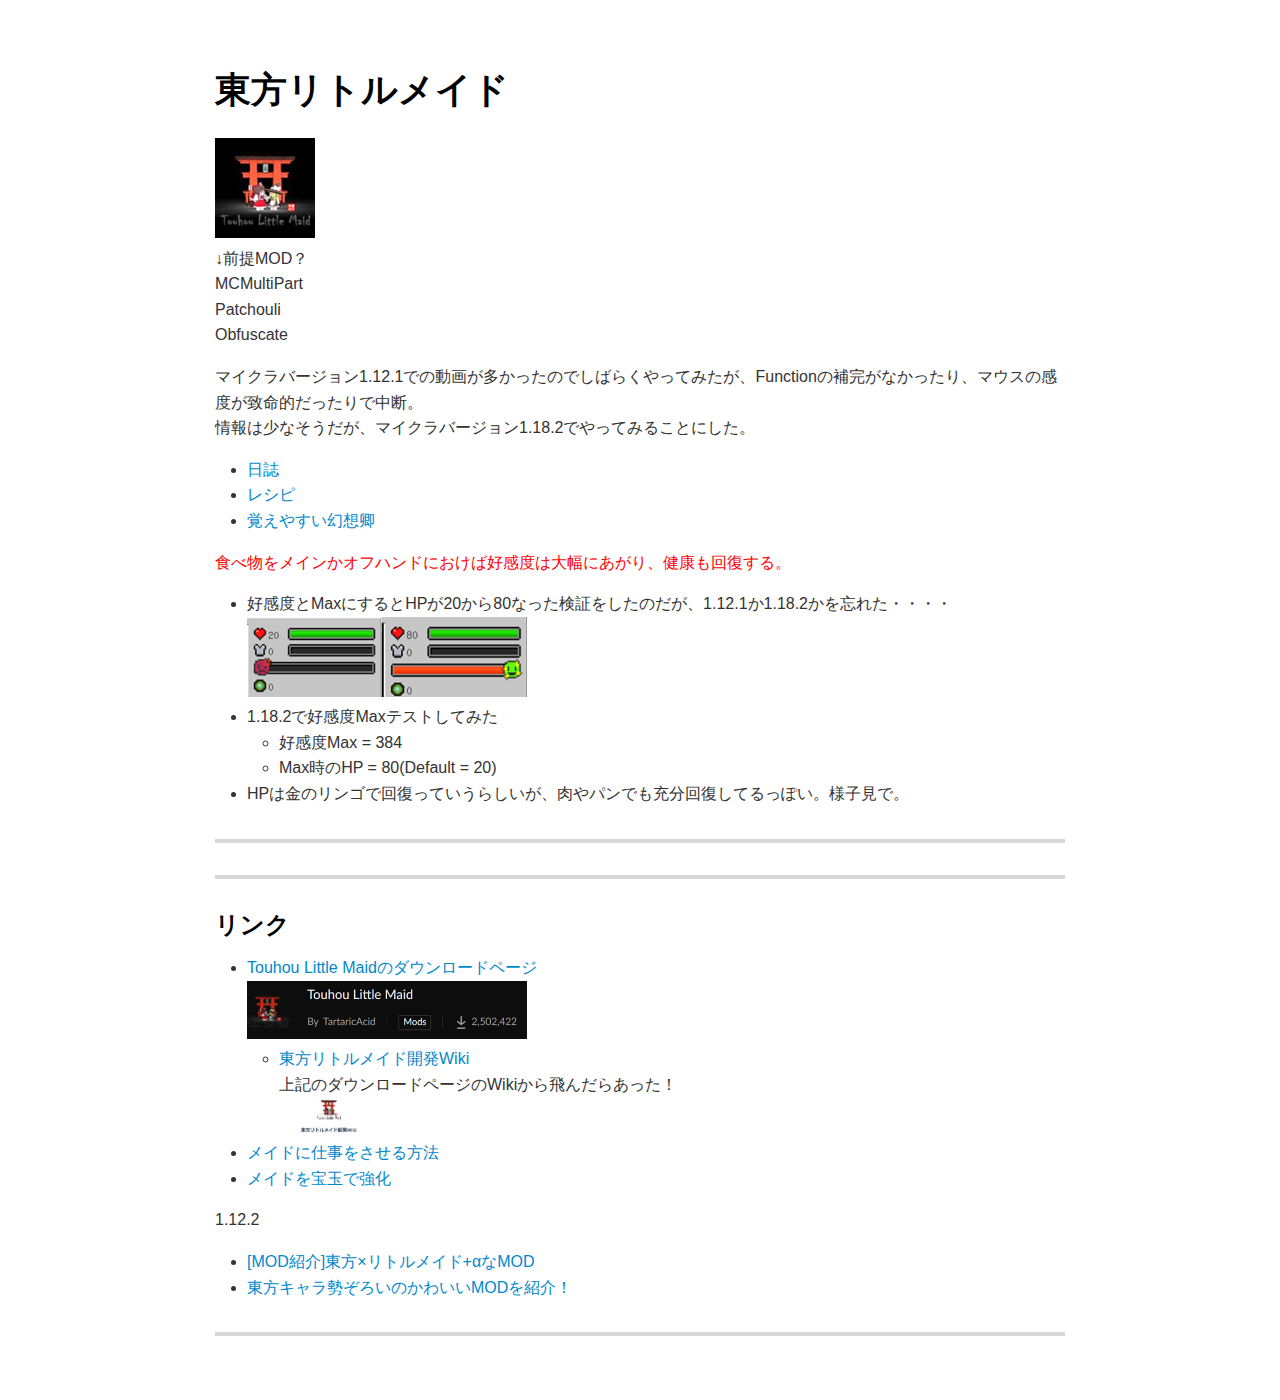
<file: minecraft/mod_toho-LittleMade_main.html>
<!DOCTYPE html><html><head>
      <title>MOD_東方リトルメイド</title>
      <meta charset="utf-8">
      <meta name="viewport" content="width=device-width, initial-scale=1.0">
      
      <link rel="stylesheet" href="file:///c:\Users\aaa024414\.vscode\extensions\shd101wyy.markdown-preview-enhanced-0.8.18\crossnote\dependencies\katex\katex.min.css">
      
      
      
      
      
      <style>
      code[class*=language-],pre[class*=language-]{color:#333;background:0 0;font-family:Consolas,"Liberation Mono",Menlo,Courier,monospace;text-align:left;white-space:pre;word-spacing:normal;word-break:normal;word-wrap:normal;line-height:1.4;-moz-tab-size:8;-o-tab-size:8;tab-size:8;-webkit-hyphens:none;-moz-hyphens:none;-ms-hyphens:none;hyphens:none}pre[class*=language-]{padding:.8em;overflow:auto;border-radius:3px;background:#f5f5f5}:not(pre)>code[class*=language-]{padding:.1em;border-radius:.3em;white-space:normal;background:#f5f5f5}.token.blockquote,.token.comment{color:#969896}.token.cdata{color:#183691}.token.doctype,.token.macro.property,.token.punctuation,.token.variable{color:#333}.token.builtin,.token.important,.token.keyword,.token.operator,.token.rule{color:#a71d5d}.token.attr-value,.token.regex,.token.string,.token.url{color:#183691}.token.atrule,.token.boolean,.token.code,.token.command,.token.constant,.token.entity,.token.number,.token.property,.token.symbol{color:#0086b3}.token.prolog,.token.selector,.token.tag{color:#63a35c}.token.attr-name,.token.class,.token.class-name,.token.function,.token.id,.token.namespace,.token.pseudo-class,.token.pseudo-element,.token.url-reference .token.variable{color:#795da3}.token.entity{cursor:help}.token.title,.token.title .token.punctuation{font-weight:700;color:#1d3e81}.token.list{color:#ed6a43}.token.inserted{background-color:#eaffea;color:#55a532}.token.deleted{background-color:#ffecec;color:#bd2c00}.token.bold{font-weight:700}.token.italic{font-style:italic}.language-json .token.property{color:#183691}.language-markup .token.tag .token.punctuation{color:#333}.language-css .token.function,code.language-css{color:#0086b3}.language-yaml .token.atrule{color:#63a35c}code.language-yaml{color:#183691}.language-ruby .token.function{color:#333}.language-markdown .token.url{color:#795da3}.language-makefile .token.symbol{color:#795da3}.language-makefile .token.variable{color:#183691}.language-makefile .token.builtin{color:#0086b3}.language-bash .token.keyword{color:#0086b3}pre[data-line]{position:relative;padding:1em 0 1em 3em}pre[data-line] .line-highlight-wrapper{position:absolute;top:0;left:0;background-color:transparent;display:block;width:100%}pre[data-line] .line-highlight{position:absolute;left:0;right:0;padding:inherit 0;margin-top:1em;background:hsla(24,20%,50%,.08);background:linear-gradient(to right,hsla(24,20%,50%,.1) 70%,hsla(24,20%,50%,0));pointer-events:none;line-height:inherit;white-space:pre}pre[data-line] .line-highlight:before,pre[data-line] .line-highlight[data-end]:after{content:attr(data-start);position:absolute;top:.4em;left:.6em;min-width:1em;padding:0 .5em;background-color:hsla(24,20%,50%,.4);color:#f4f1ef;font:bold 65%/1.5 sans-serif;text-align:center;vertical-align:.3em;border-radius:999px;text-shadow:none;box-shadow:0 1px #fff}pre[data-line] .line-highlight[data-end]:after{content:attr(data-end);top:auto;bottom:.4em}html body{font-family:'Helvetica Neue',Helvetica,'Segoe UI',Arial,freesans,sans-serif;font-size:16px;line-height:1.6;color:#333;background-color:#fff;overflow:initial;box-sizing:border-box;word-wrap:break-word}html body>:first-child{margin-top:0}html body h1,html body h2,html body h3,html body h4,html body h5,html body h6{line-height:1.2;margin-top:1em;margin-bottom:16px;color:#000}html body h1{font-size:2.25em;font-weight:300;padding-bottom:.3em}html body h2{font-size:1.75em;font-weight:400;padding-bottom:.3em}html body h3{font-size:1.5em;font-weight:500}html body h4{font-size:1.25em;font-weight:600}html body h5{font-size:1.1em;font-weight:600}html body h6{font-size:1em;font-weight:600}html body h1,html body h2,html body h3,html body h4,html body h5{font-weight:600}html body h5{font-size:1em}html body h6{color:#5c5c5c}html body strong{color:#000}html body del{color:#5c5c5c}html body a:not([href]){color:inherit;text-decoration:none}html body a{color:#08c;text-decoration:none}html body a:hover{color:#00a3f5;text-decoration:none}html body img{max-width:100%}html body>p{margin-top:0;margin-bottom:16px;word-wrap:break-word}html body>ol,html body>ul{margin-bottom:16px}html body ol,html body ul{padding-left:2em}html body ol.no-list,html body ul.no-list{padding:0;list-style-type:none}html body ol ol,html body ol ul,html body ul ol,html body ul ul{margin-top:0;margin-bottom:0}html body li{margin-bottom:0}html body li.task-list-item{list-style:none}html body li>p{margin-top:0;margin-bottom:0}html body .task-list-item-checkbox{margin:0 .2em .25em -1.8em;vertical-align:middle}html body .task-list-item-checkbox:hover{cursor:pointer}html body blockquote{margin:16px 0;font-size:inherit;padding:0 15px;color:#5c5c5c;background-color:#f0f0f0;border-left:4px solid #d6d6d6}html body blockquote>:first-child{margin-top:0}html body blockquote>:last-child{margin-bottom:0}html body hr{height:4px;margin:32px 0;background-color:#d6d6d6;border:0 none}html body table{margin:10px 0 15px 0;border-collapse:collapse;border-spacing:0;display:block;width:100%;overflow:auto;word-break:normal;word-break:keep-all}html body table th{font-weight:700;color:#000}html body table td,html body table th{border:1px solid #d6d6d6;padding:6px 13px}html body dl{padding:0}html body dl dt{padding:0;margin-top:16px;font-size:1em;font-style:italic;font-weight:700}html body dl dd{padding:0 16px;margin-bottom:16px}html body code{font-family:Menlo,Monaco,Consolas,'Courier New',monospace;font-size:.85em;color:#000;background-color:#f0f0f0;border-radius:3px;padding:.2em 0}html body code::after,html body code::before{letter-spacing:-.2em;content:'\00a0'}html body pre>code{padding:0;margin:0;word-break:normal;white-space:pre;background:0 0;border:0}html body .highlight{margin-bottom:16px}html body .highlight pre,html body pre{padding:1em;overflow:auto;line-height:1.45;border:#d6d6d6;border-radius:3px}html body .highlight pre{margin-bottom:0;word-break:normal}html body pre code,html body pre tt{display:inline;max-width:initial;padding:0;margin:0;overflow:initial;line-height:inherit;word-wrap:normal;background-color:transparent;border:0}html body pre code:after,html body pre code:before,html body pre tt:after,html body pre tt:before{content:normal}html body blockquote,html body dl,html body ol,html body p,html body pre,html body ul{margin-top:0;margin-bottom:16px}html body kbd{color:#000;border:1px solid #d6d6d6;border-bottom:2px solid #c7c7c7;padding:2px 4px;background-color:#f0f0f0;border-radius:3px}@media print{html body{background-color:#fff}html body h1,html body h2,html body h3,html body h4,html body h5,html body h6{color:#000;page-break-after:avoid}html body blockquote{color:#5c5c5c}html body pre{page-break-inside:avoid}html body table{display:table}html body img{display:block;max-width:100%;max-height:100%}html body code,html body pre{word-wrap:break-word;white-space:pre}}.markdown-preview{width:100%;height:100%;box-sizing:border-box}.markdown-preview ul{list-style:disc}.markdown-preview ul ul{list-style:circle}.markdown-preview ul ul ul{list-style:square}.markdown-preview ol{list-style:decimal}.markdown-preview ol ol,.markdown-preview ul ol{list-style-type:lower-roman}.markdown-preview ol ol ol,.markdown-preview ol ul ol,.markdown-preview ul ol ol,.markdown-preview ul ul ol{list-style-type:lower-alpha}.markdown-preview .newpage,.markdown-preview .pagebreak{page-break-before:always}.markdown-preview pre.line-numbers{position:relative;padding-left:3.8em;counter-reset:linenumber}.markdown-preview pre.line-numbers>code{position:relative}.markdown-preview pre.line-numbers .line-numbers-rows{position:absolute;pointer-events:none;top:1em;font-size:100%;left:0;width:3em;letter-spacing:-1px;border-right:1px solid #999;-webkit-user-select:none;-moz-user-select:none;-ms-user-select:none;user-select:none}.markdown-preview pre.line-numbers .line-numbers-rows>span{pointer-events:none;display:block;counter-increment:linenumber}.markdown-preview pre.line-numbers .line-numbers-rows>span:before{content:counter(linenumber);color:#999;display:block;padding-right:.8em;text-align:right}.markdown-preview .mathjax-exps .MathJax_Display{text-align:center!important}.markdown-preview:not([data-for=preview]) .code-chunk .code-chunk-btn-group{display:none}.markdown-preview:not([data-for=preview]) .code-chunk .status{display:none}.markdown-preview:not([data-for=preview]) .code-chunk .output-div{margin-bottom:16px}.markdown-preview .md-toc{padding:0}.markdown-preview .md-toc .md-toc-link-wrapper .md-toc-link{display:inline;padding:.25rem 0}.markdown-preview .md-toc .md-toc-link-wrapper .md-toc-link div,.markdown-preview .md-toc .md-toc-link-wrapper .md-toc-link p{display:inline}.markdown-preview .md-toc .md-toc-link-wrapper.highlighted .md-toc-link{font-weight:800}.scrollbar-style::-webkit-scrollbar{width:8px}.scrollbar-style::-webkit-scrollbar-track{border-radius:10px;background-color:transparent}.scrollbar-style::-webkit-scrollbar-thumb{border-radius:5px;background-color:rgba(150,150,150,.66);border:4px solid rgba(150,150,150,.66);background-clip:content-box}html body[for=html-export]:not([data-presentation-mode]){position:relative;width:100%;height:100%;top:0;left:0;margin:0;padding:0;overflow:auto}html body[for=html-export]:not([data-presentation-mode]) .markdown-preview{position:relative;top:0;min-height:100vh}@media screen and (min-width:914px){html body[for=html-export]:not([data-presentation-mode]) .markdown-preview{padding:2em calc(50% - 457px + 2em)}}@media screen and (max-width:914px){html body[for=html-export]:not([data-presentation-mode]) .markdown-preview{padding:2em}}@media screen and (max-width:450px){html body[for=html-export]:not([data-presentation-mode]) .markdown-preview{font-size:14px!important;padding:1em}}@media print{html body[for=html-export]:not([data-presentation-mode]) #sidebar-toc-btn{display:none}}html body[for=html-export]:not([data-presentation-mode]) #sidebar-toc-btn{position:fixed;bottom:8px;left:8px;font-size:28px;cursor:pointer;color:inherit;z-index:99;width:32px;text-align:center;opacity:.4}html body[for=html-export]:not([data-presentation-mode])[html-show-sidebar-toc] #sidebar-toc-btn{opacity:1}html body[for=html-export]:not([data-presentation-mode])[html-show-sidebar-toc] .md-sidebar-toc{position:fixed;top:0;left:0;width:300px;height:100%;padding:32px 0 48px 0;font-size:14px;box-shadow:0 0 4px rgba(150,150,150,.33);box-sizing:border-box;overflow:auto;background-color:inherit}html body[for=html-export]:not([data-presentation-mode])[html-show-sidebar-toc] .md-sidebar-toc::-webkit-scrollbar{width:8px}html body[for=html-export]:not([data-presentation-mode])[html-show-sidebar-toc] .md-sidebar-toc::-webkit-scrollbar-track{border-radius:10px;background-color:transparent}html body[for=html-export]:not([data-presentation-mode])[html-show-sidebar-toc] .md-sidebar-toc::-webkit-scrollbar-thumb{border-radius:5px;background-color:rgba(150,150,150,.66);border:4px solid rgba(150,150,150,.66);background-clip:content-box}html body[for=html-export]:not([data-presentation-mode])[html-show-sidebar-toc] .md-sidebar-toc a{text-decoration:none}html body[for=html-export]:not([data-presentation-mode])[html-show-sidebar-toc] .md-sidebar-toc .md-toc{padding:0 16px}html body[for=html-export]:not([data-presentation-mode])[html-show-sidebar-toc] .md-sidebar-toc .md-toc .md-toc-link-wrapper .md-toc-link{display:inline;padding:.25rem 0}html body[for=html-export]:not([data-presentation-mode])[html-show-sidebar-toc] .md-sidebar-toc .md-toc .md-toc-link-wrapper .md-toc-link div,html body[for=html-export]:not([data-presentation-mode])[html-show-sidebar-toc] .md-sidebar-toc .md-toc .md-toc-link-wrapper .md-toc-link p{display:inline}html body[for=html-export]:not([data-presentation-mode])[html-show-sidebar-toc] .md-sidebar-toc .md-toc .md-toc-link-wrapper.highlighted .md-toc-link{font-weight:800}html body[for=html-export]:not([data-presentation-mode])[html-show-sidebar-toc] .markdown-preview{left:300px;width:calc(100% - 300px);padding:2em calc(50% - 457px - 300px / 2);margin:0;box-sizing:border-box}@media screen and (max-width:1274px){html body[for=html-export]:not([data-presentation-mode])[html-show-sidebar-toc] .markdown-preview{padding:2em}}@media screen and (max-width:450px){html body[for=html-export]:not([data-presentation-mode])[html-show-sidebar-toc] .markdown-preview{width:100%}}html body[for=html-export]:not([data-presentation-mode]):not([html-show-sidebar-toc]) .markdown-preview{left:50%;transform:translateX(-50%)}html body[for=html-export]:not([data-presentation-mode]):not([html-show-sidebar-toc]) .md-sidebar-toc{display:none}
/* Please visit the URL below for more information: */
/*   https://shd101wyy.github.io/markdown-preview-enhanced/#/customize-css */

      </style>
      <!-- The content below will be included at the end of the <head> element. --><script type="text/javascript">
  document.addEventListener("DOMContentLoaded", function () {
    // your code here
  });
</script></head><body for="html-export">
    
    
      <div class="crossnote markdown-preview  ">
      
<h1 id="東方リトルメイド">東方リトルメイド </h1>
<img src="https://doron-san.github.io/img/2025.03.27-13.32.41.png" width="100">
<p>↓前提MOD？<br>
MCMultiPart<br>
Patchouli<br>
Obfuscate</p>
<p>マイクラバージョン1.12.1での動画が多かったのでしばらくやってみたが、Functionの補完がなかったり、マウスの感度が致命的だったりで中断。<br>
情報は少なそうだが、マイクラバージョン1.18.2でやってみることにした。</p>
<ul>
<li><a href="mod_toho-LittleMade_diary.html">日誌</a></li>
<li><a href="mod_toho-LittleMade_recipe.html">レシピ</a></li>
<li><a href="mod_toho-LittleMade_oboe.html">覚えやすい幻想卿</a></li>
</ul>
<p><font color="red">食べ物をメインかオフハンドにおけば好感度は大幅にあがり、健康も回復する。</font></p>
<ul>
<li>
<p>好感度とMaxにするとHPが20から80なった検証をしたのだが、1.12.1か1.18.2かを忘れた・・・・</p>
<img src="https://doron-san.github.io/img/2025.03.27-14.55.17.png" width="280">
</li>
<li>
<p>1.18.2で好感度Maxテストしてみた</p>
<ul>
<li>好感度Max = 384</li>
<li>Max時のHP = 80(Default = 20)</li>
</ul>
</li>
<li>
<p>HPは金のリンゴで回復っていうらしいが、肉やパンでも充分回復してるっぽい。様子見で。</p>
</li>
</ul>
<hr>
<hr>
<h3 id="リンク">リンク </h3>
<ul>
<li>
<p><a href="https://www.curseforge.com/minecraft/mc-mods/touhou-little-maid">Touhou Little Maidのダウンロードページ</a></p>
<img src="https://doron-san.github.io/img/2025.03.27-13.32.37.png" width="280">
<ul>
<li>
<p><a href="http://page.cfpa.team/TouhouLittleMaid/">東方リトルメイド開発Wiki</a><br>
上記のダウンロードページのWikiから飛んだらあった！</p>
<img src="https://doron-san.github.io/img/2025.03.27-13.46.53.png" width="100">
</li>
</ul>
</li>
<li>
<p><a href="https://ore-game.com/minecraft/post/touhou-maid/">メイドに仕事をさせる方法</a></p>
</li>
<li>
<p><a href="https://ore-game.com/minecraft/post/touhou-bauble/">メイドを宝玉で強化</a></p>
</li>
</ul>
<p>1.12.2</p>
<ul>
<li><a href="https://www.youtube.com/watch?v=d9_ghTZkZys">[MOD紹介]東方×リトルメイド+αなMOD</a></li>
<li><a href="https://www.youtube.com/watch?v=xKowWaJCIYA">東方キャラ勢ぞろいのかわいいMODを紹介！</a></li>
</ul>
<hr>

      </div>
      
      
    
    
    
    
    
    
  
    </body></html>
</file>
<file: style.css>
h1 {
    color: firebrick;
}
p {
    background: gold;
}
</file>
